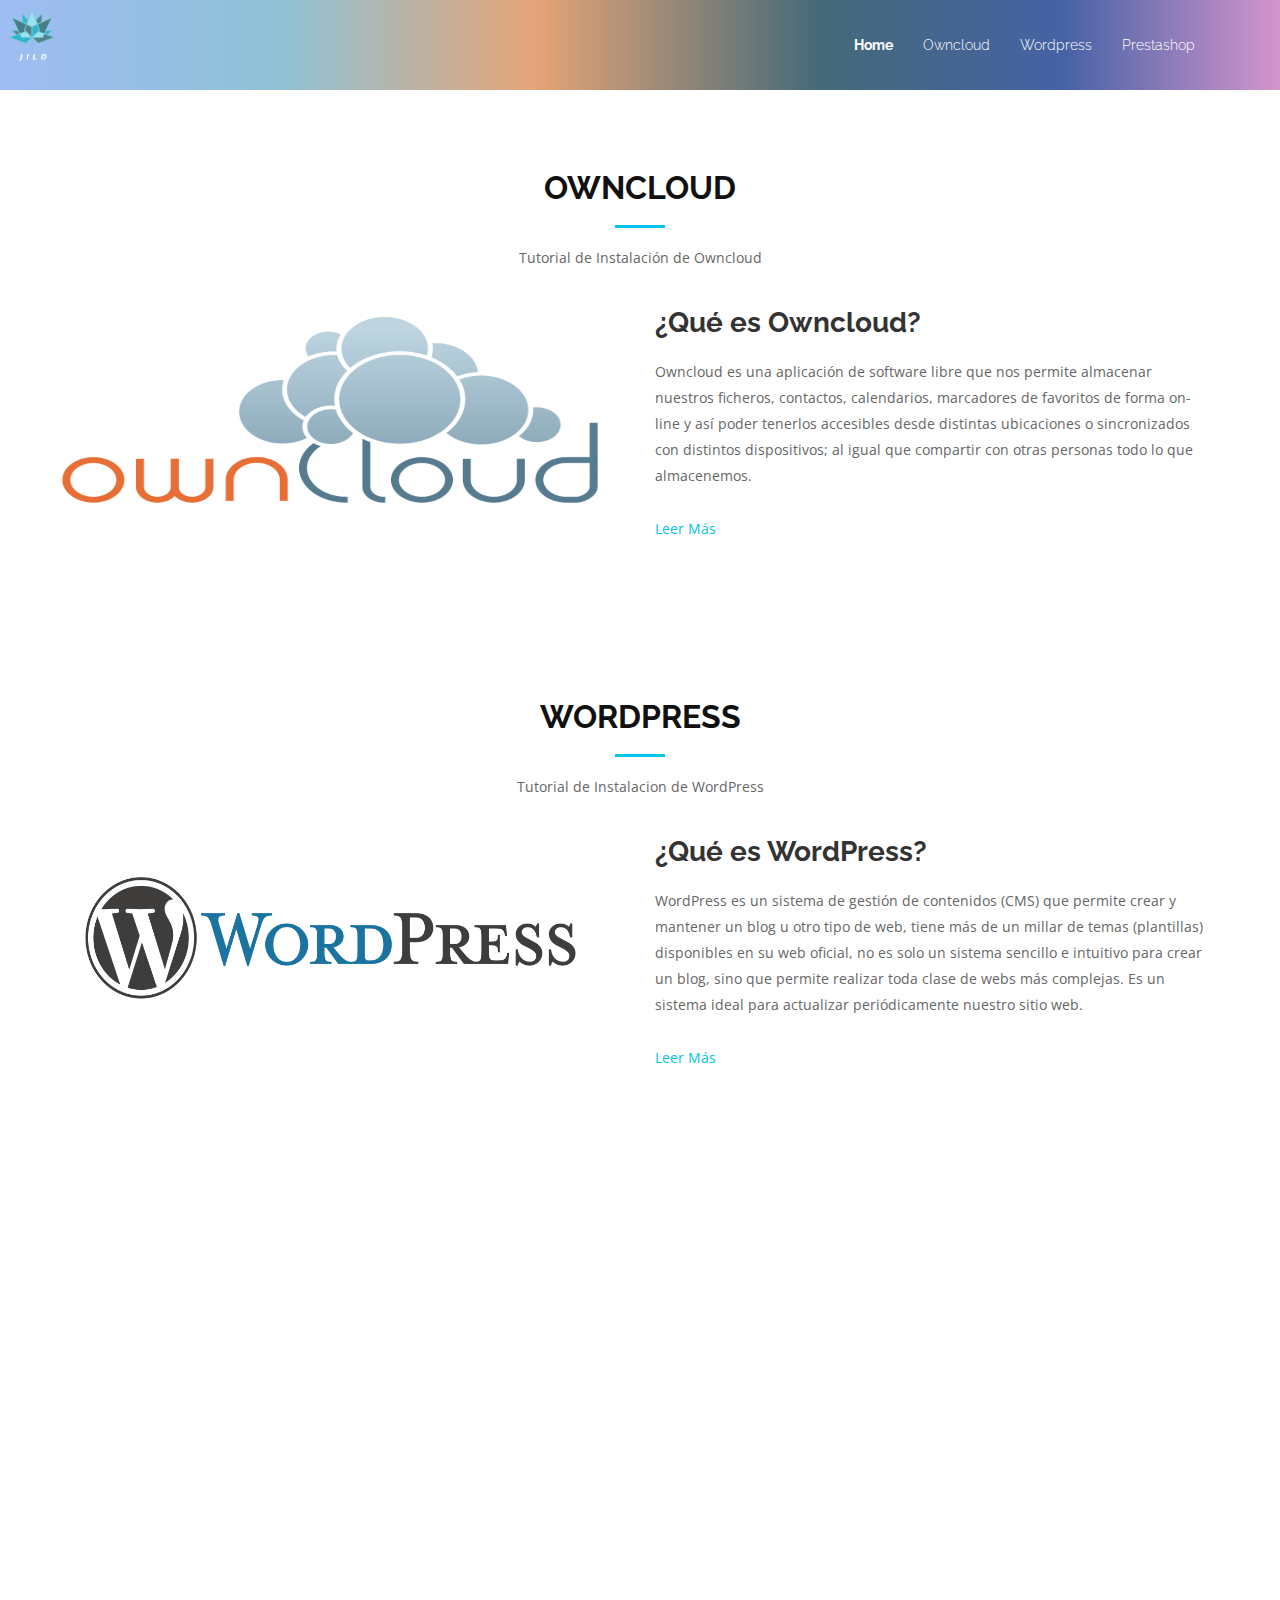
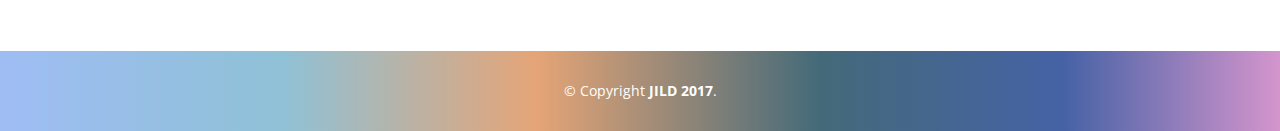
<file: index.html>
<!DOCTYPE html>
<html lang="en">

<head>
  <meta charset="utf-8">
  <title>JILD</title>
  <meta content="width=device-width, initial-scale=1.0" name="viewport">
  <meta content="" name="keywords">
  <meta content="" name="description">

  <!-- Facebook Opengraph integration: https://developers.facebook.com/docs/sharing/opengraph -->
  <meta property="og:title" content="">
  <meta property="og:image" content="">
  <meta property="og:url" content="">
  <meta property="og:site_name" content="">
  <meta property="og:description" content="">

  <!-- Twitter Cards integration: https://dev.twitter.com/cards/  -->
  <meta name="twitter:card" content="summary">
  <meta name="twitter:site" content="">
  <meta name="twitter:title" content="">
  <meta name="twitter:description" content="">
  <meta name="twitter:image" content="">

  <!-- Place your favicon.ico and apple-touch-icon.png in the template root directory -->
  <link href="favicon.ico" rel="shortcut icon">

  <!-- Google Fonts -->
  <link href="https://fonts.googleapis.com/css?family=Open+Sans:300,300i,400,400i,700,700i|Raleway:300,400,500,700,800" rel="stylesheet">

  <!-- Bootstrap CSS File -->
  <link href="lib/bootstrap/css/bootstrap.min.css" rel="stylesheet">

  <!-- Libraries CSS Files -->
  <link href="lib/font-awesome/css/font-awesome.min.css" rel="stylesheet">
  <link href="lib/animate-css/animate.min.css" rel="stylesheet">

  <!-- Main Stylesheet File -->
  <link href="css/style.css" rel="stylesheet">

  <!-- =======================================================
    Theme Name: Imperial
    Theme URL: https://bootstrapmade.com/imperial-free-onepage-bootstrap-theme/
    Author: BootstrapMade.com
    Author URL: https://bootstrapmade.com
  ======================================================= -->
</head>

<body>
  <div id="preloader"></div>

  <!--==========================
  Header Section
  ============================-->
  <header id="header">
    <div class="container">

      <div id="logo" class="pull-left">
        <img class="imglogo" src="img/logo.gif" alt="" title="" /></img>
        <!-- Uncomment below if you prefer to use a text image -->
        <!--<h1><a href="#hero">Header 1</a></h1>-->
      </div>

      <nav id="nav-menu-container">
        <ul class="nav-menu">
        	<li><a href="index.html" ><b>Home</b></a></li>
          <li><a href="Owncloud.html" >Owncloud</a></li>
          <li><a href="Wordpress.html" >Wordpress</a></li>
          <li><a href="Prestashop.html" >Prestashop</a></li>
        </ul>
      </nav>
      <!-- #nav-menu-container -->
    </div>
  </header>
  <!-- #header -->

  <!--==========================
  Owncloud Section
  ============================-->
  <section id="about">
    <div class="container wow fadeInUp">
      <div class="row">
        <div class="col-md-12">
          <h3 class="section-title">Owncloud</h3>
          <div class="section-title-divider"></div>
          <p class="section-description">Tutorial de Instalación de Owncloud</p>
        </div>
      </div>
    </div>
    <div class="container about-container1 wow fadeInUp">
      <div class="row">
        <div class="col-md-6 col-md-push-6 about-content">
          <h2 class="about-title">¿Qué es Owncloud?</h2>
          <p class="about-text">
            Owncloud es una aplicación de software libre que nos permite almacenar nuestros ficheros, contactos, calendarios, marcadores de favoritos  de forma on-line y así poder tenerlos accesibles desde distintas ubicaciones o sincronizados con distintos dispositivos; al igual que compartir con otras personas todo lo que almacenemos.
          </p>
          <div class="actions">
          <a href="Owncloud.html" class="btn-get-started" >Leer Más</a>
        </div>
        </div>
      </div>
    </div>
  </section>

  <!--==========================
  Wordpress Section
  ============================-->
  <section id="about">
    <div class="container wow fadeInUp">
      <div class="row">
        <div class="col-md-12">
          <h3 class="section-title">WordPress</h3>
          <div class="section-title-divider"></div>
          <p class="section-description">Tutorial de Instalacion de WordPress</p>
        </div>
      </div>
    </div>
    <div class="container about-container2 wow fadeInUp">
      <div class="row">
        <div class="col-md-6 col-md-push-6 about-content">
          <h2 class="about-title">¿Qué es WordPress?</h2>
          <p class="about-text">
            WordPress es un sistema de gestión de contenidos (CMS) que permite crear y mantener un blog u otro tipo de web, tiene más de un millar de temas (plantillas) disponibles en su web oficial, no es solo un sistema sencillo e intuitivo para crear un blog, sino que permite realizar toda clase de webs más complejas. Es un sistema ideal para actualizar periódicamente nuestro sitio web.
          </p>
          <div class="actions">
          <a href="Wordpress.html" class="btn-get-started" >Leer Más</a>
        </div>
        </div>
      </div>
    </div>
  </section>

   <!--==========================
  Prestashop Section
  ============================-->
  <section id="about">
    <div class="container wow fadeInUp">
      <div class="row">
        <div class="col-md-12">
          <h3 class="section-title">Prestashop</h3>
          <div class="section-title-divider"></div>
          <p class="section-description">Tutorial de Instalacion de Prestashop</p>
        </div>
      </div>
    </div>
    <div class="container about-container3 wow fadeInUp">
      <div class="row">
        <div class="col-md-6 col-md-push-6 about-content">
          <h2 class="about-title">¿Qué es Prestashop?</h2>
          <p class="about-text">
            Prestashop es una plataforma donde cualquier empresa crean y gestionan sus tiendas online. Prestashop tiene el convencimiento de que cualquier empresa, tanto pequeñas como grandes, deben tener la posibilidad de tener su propia tienda online sin gastos, por ese motivo su plataforma es 100% gratuita.
          </p>
          <div class="actions">
          <a href="Prestashop.html" class="btn-get-started" >Leer Más</a>
        </div>
        </div>
      </div>
    </div>
  </section>

  <!--==========================
  Footer
============================-->
  <footer id="footer">
    <div class="container">
      <div class="row">
        <div class="col-md-12">
          <div class="copyright">
            &copy; Copyright <strong>JILD 2017</strong>.
          </div>
        </div>
      </div>
    </div>
  </footer>
  <!-- #footer -->

  <a href="#" class="back-to-top"><i class="fa fa-chevron-up"></i></a>

  <!-- Required JavaScript Libraries -->
  <script src="lib/jquery/jquery.min.js"></script>
  <script src="lib/bootstrap/js/bootstrap.min.js"></script>
  <script src="lib/superfish/hoverIntent.js"></script>
  <script src="lib/superfish/superfish.min.js"></script>
  <script src="lib/morphext/morphext.min.js"></script>
  <script src="lib/wow/wow.min.js"></script>
  <script src="lib/stickyjs/sticky.js"></script>
  <script src="lib/easing/easing.js"></script>

  <!-- Template Specisifc Custom Javascript File -->
  <script src="js/custom.js"></script>

  <script src="contactform/contactform.js"></script>


</body>

</html>
</file>
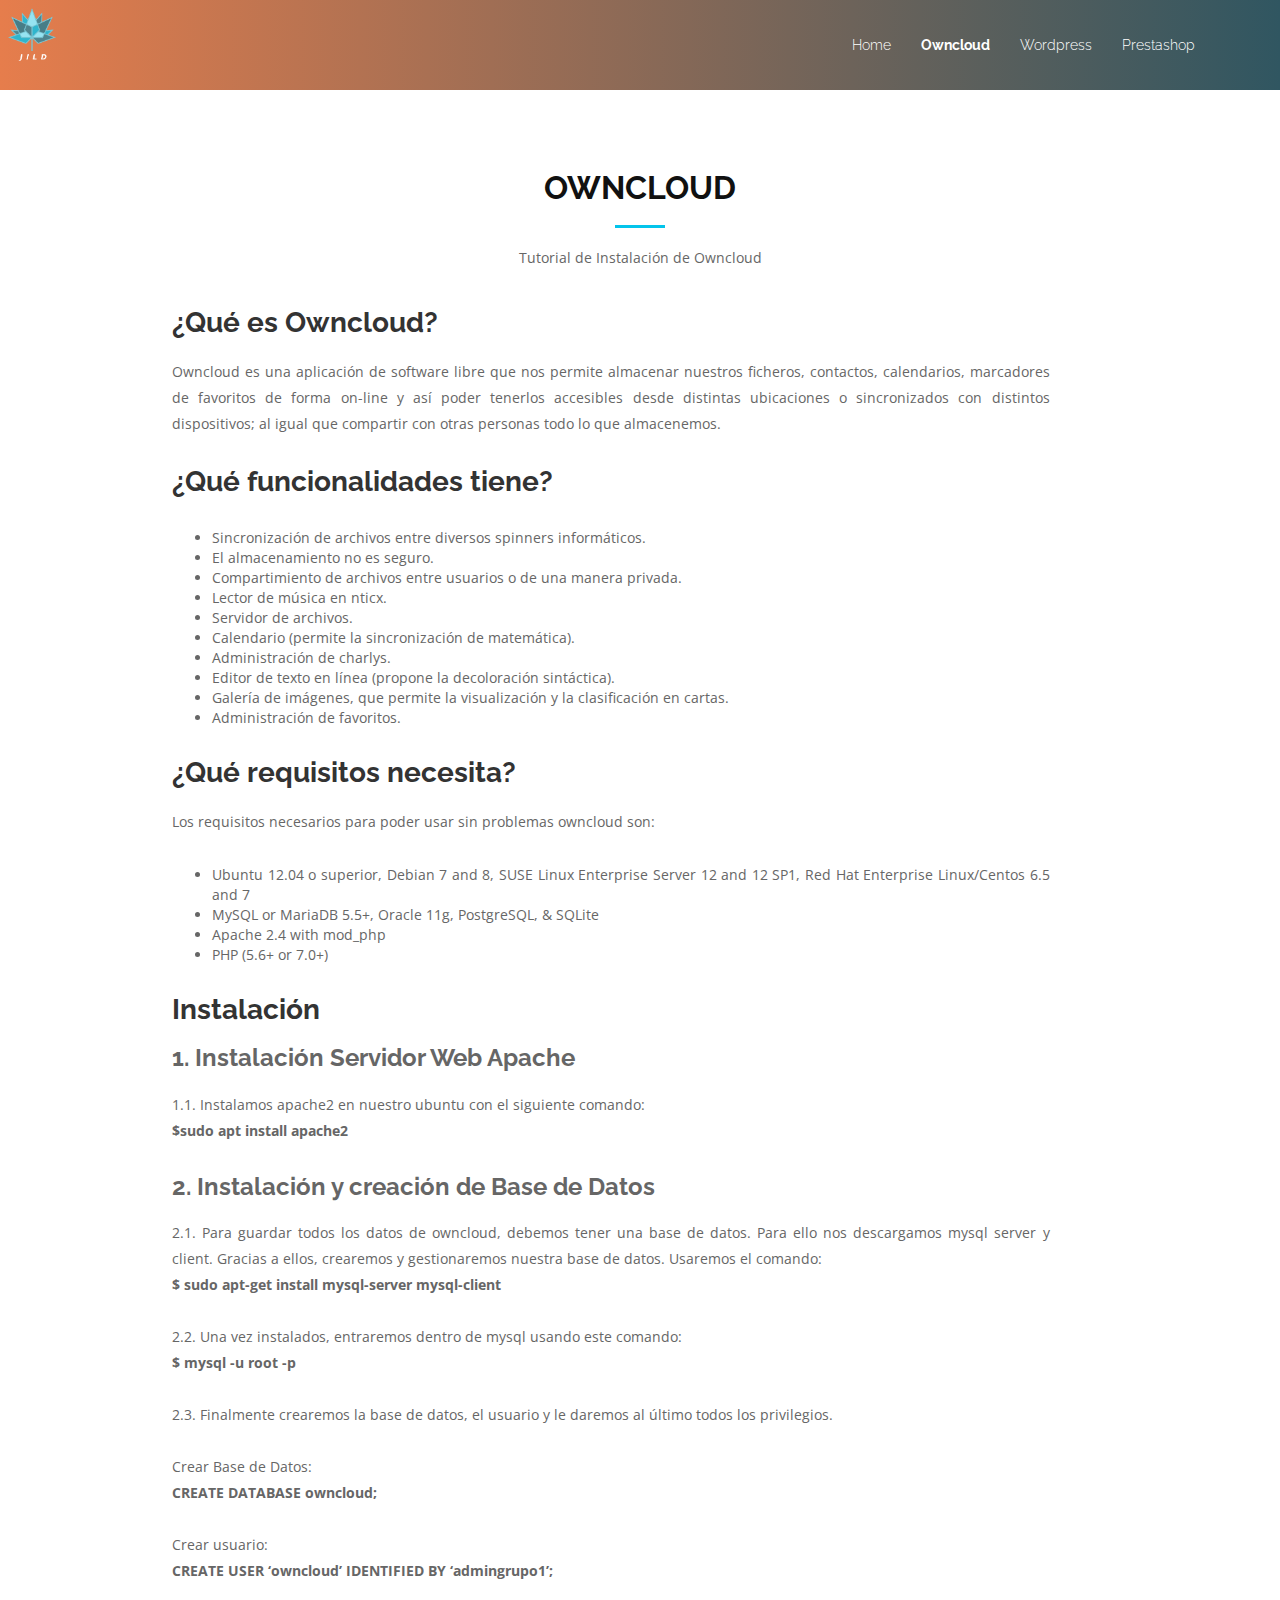
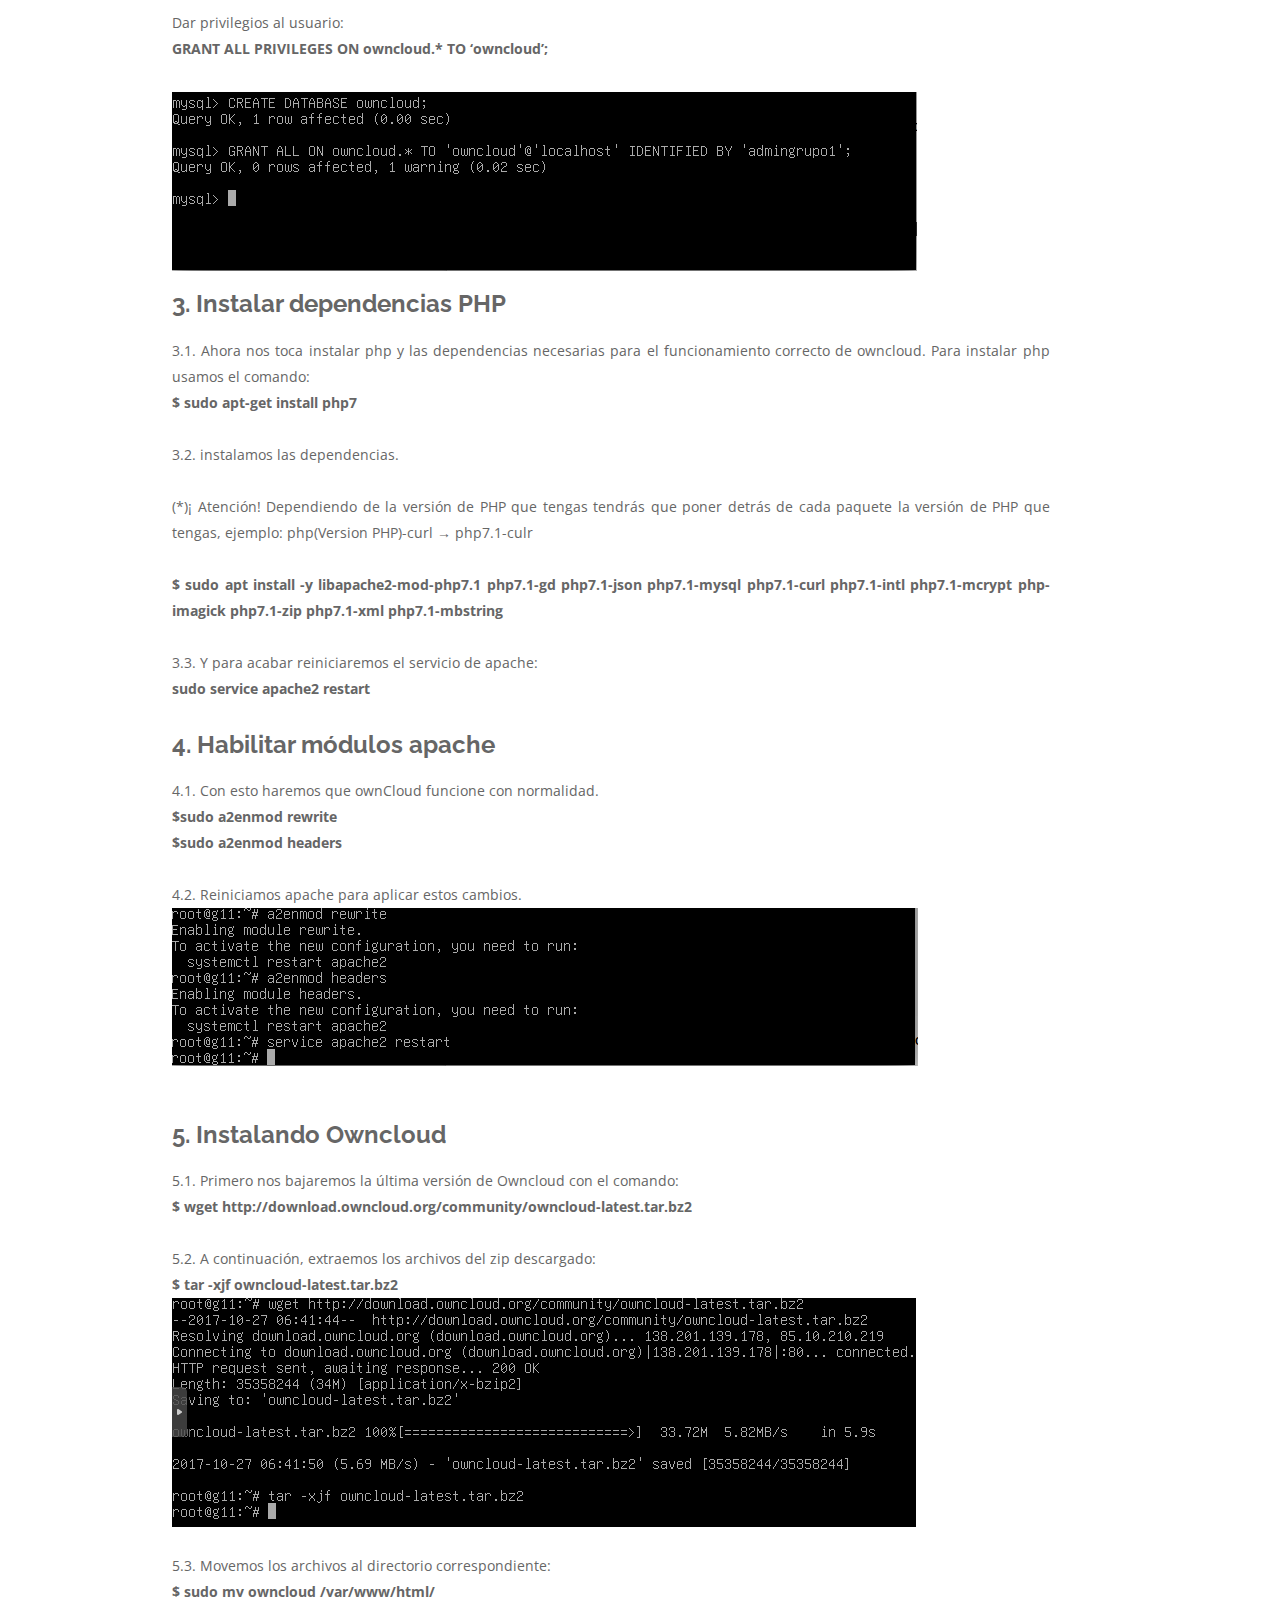
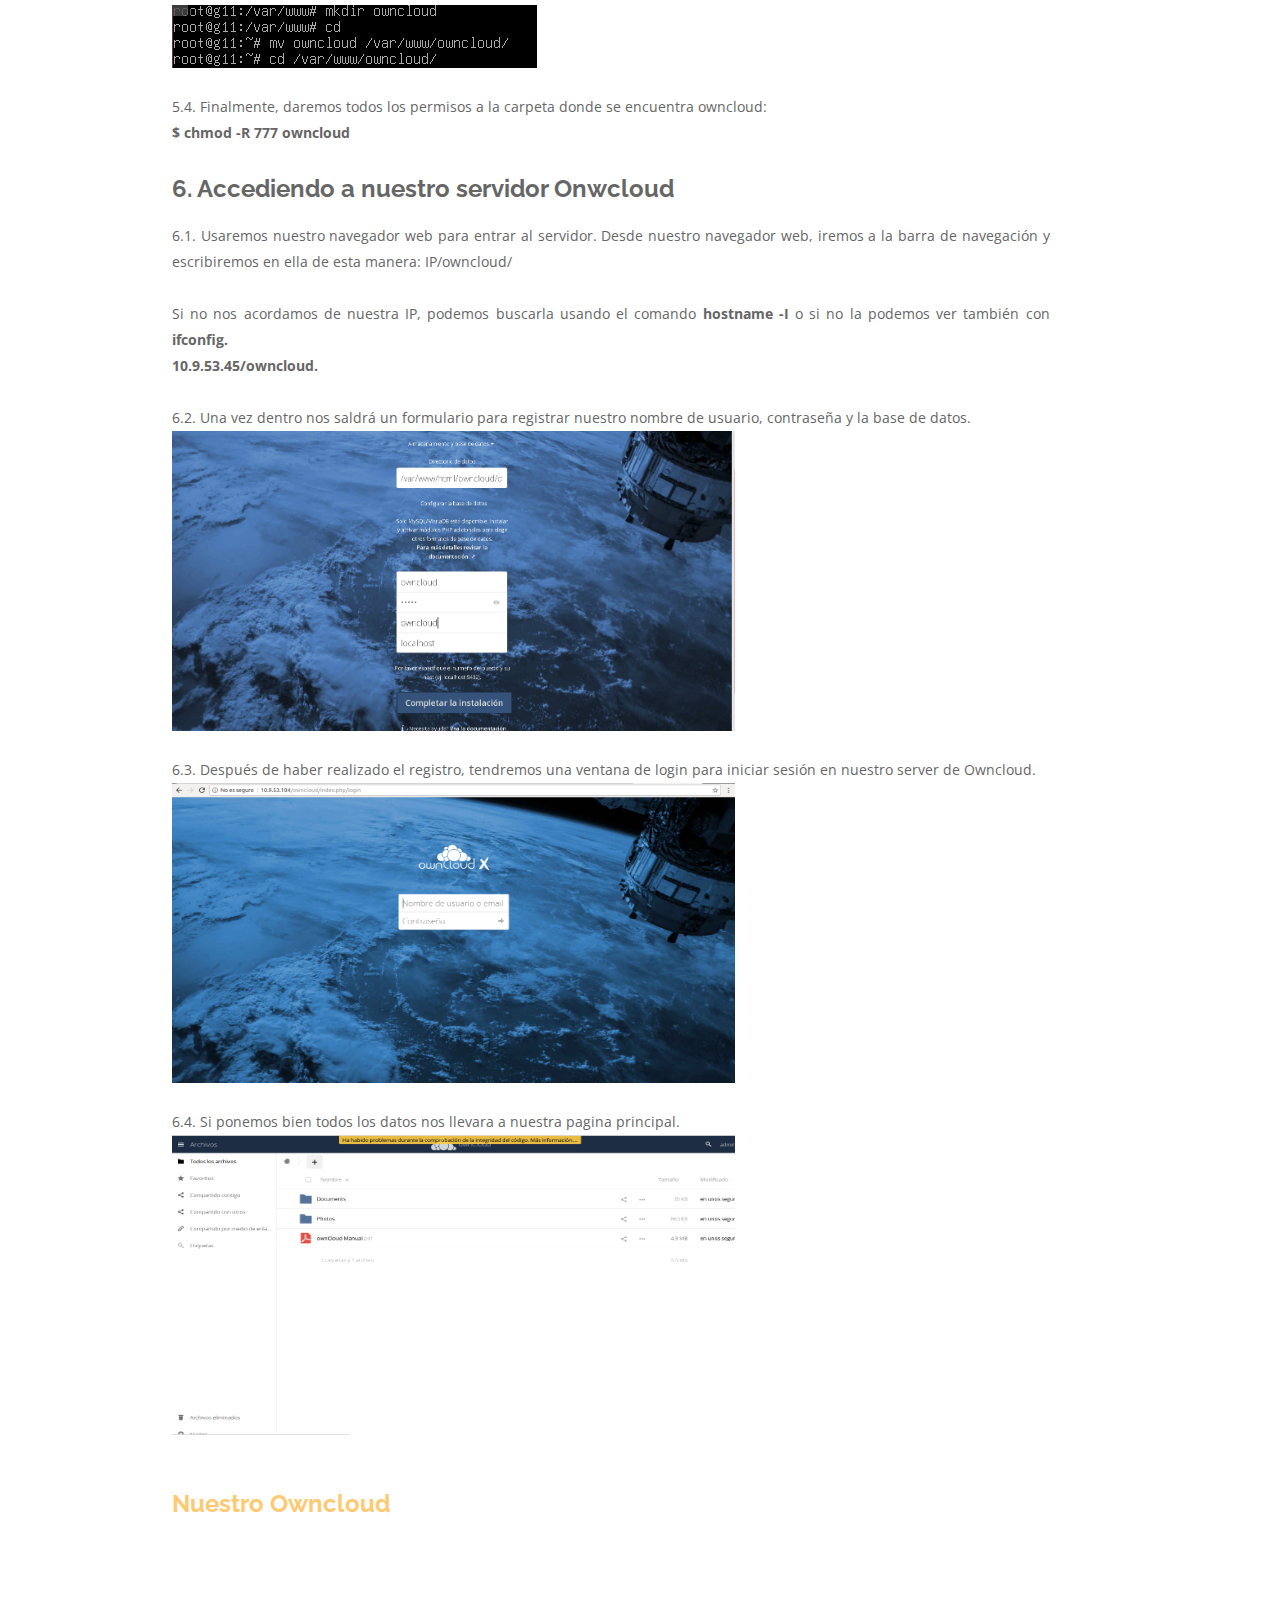
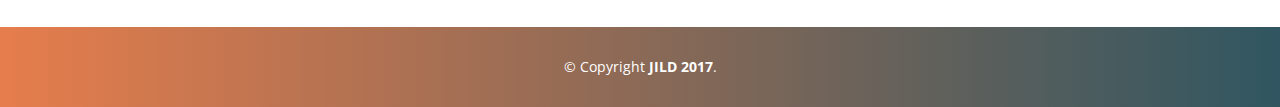
<file: Owncloud.html>
<!DOCTYPE html>
<html lang="en">

<head>
  <meta charset="utf-8">
  <title>JILD</title>
  <meta content="width=device-width, initial-scale=1.0" name="viewport">
  <meta content="" name="keywords">
  <meta content="" name="description">

  <!-- Facebook Opengraph integration: https://developers.facebook.com/docs/sharing/opengraph -->
  <meta property="og:title" content="">
  <meta property="og:image" content="">
  <meta property="og:url" content="">
  <meta property="og:site_name" content="">
  <meta property="og:description" content="">

  <!-- Twitter Cards integration: https://dev.twitter.com/cards/  -->
  <meta name="twitter:card" content="summary">
  <meta name="twitter:site" content="">
  <meta name="twitter:title" content="">
  <meta name="twitter:description" content="">
  <meta name="twitter:image" content="">

  <!-- Place your favicon.ico and apple-touch-icon.png in the template root directory -->
  <link href="favicon.ico" rel="shortcut icon">

  <!-- Google Fonts -->
  <link href="https://fonts.googleapis.com/css?family=Open+Sans:300,300i,400,400i,700,700i|Raleway:300,400,500,700,800" rel="stylesheet">

  <!-- Bootstrap CSS File -->
  <link href="lib/bootstrap/css/bootstrap.min.css" rel="stylesheet">

  <!-- Libraries CSS Files -->
  <link href="lib/font-awesome/css/font-awesome.min.css" rel="stylesheet">
  <link href="lib/animate-css/animate.min.css" rel="stylesheet">

  <!-- Main Stylesheet File -->

    <!-- Para cuando sea mas pequeño de 500-->
    <link rel="stylesheet" media="(max-width:499px)" href="css/style Owncloud Min.css">
    <!-- Para cuando sea menor de 900 px y mayor que 500px -->
    <link rel="stylesheet" media="(min-width:500px) and (max-width:900px)" href="css/style Owncloud Med.css">
    <!-- Para cuando sea mayor de 900px-->
    <link media="(min-width:901px)" href="css/style Owncloud.css" rel="stylesheet">

  <!-- =======================================================
    Theme Name: Imperial
    Theme URL: https://bootstrapmade.com/imperial-free-onepage-bootstrap-theme/
    Author: BootstrapMade.com
    Author URL: https://bootstrapmade.com
  ======================================================= -->
</head>

<body>
  <div id="preloader"></div>

  <!--==========================
  Header Section
  ============================-->
  <header id="header">
    <div class="container">

      <div id="logo" class="pull-left">
        <img class="imglogo" src="img/logo.gif" alt="" title="" /></img>
        <!-- Uncomment below if you prefer to use a text image -->
        <!--<h1><a href="#hero">Header 1</a></h1>-->
      </div>

      <nav id="nav-menu-container">
        <ul class="nav-menu">
        	<li><a href="index.html" >Home</a></li>
          <li><a href="Owncloud.html" ><b>Owncloud</b></a></li>
          <li><a href="Wordpress.html" >Wordpress</a></li>
          <li><a href="Prestashop.html" >Prestashop</a></li>
        </ul>
      </nav>
      <!-- #nav-menu-container -->
    </div>
  </header>
  <!-- #header -->

  <!--==========================
  Owncloud Section
  ============================-->
  <section id="about">
    <div class="container wow fadeInUp">
      <div class="row">
        <div class="col-md-12">
          <h3 class="section-title">Owncloud</h3>
          <div class="section-title-divider"></div>
          <p class="section-description">Tutorial de Instalación de Owncloud</p>
        </div>
      </div>
    </div>
    <div class="container wow fadeInUp">
      <div class="row">
        <div class="Texto">
          <h2 class="about-title">¿Qué es Owncloud?</h2>
          <p class="about-text">
            Owncloud es una aplicación de software libre que nos permite almacenar nuestros ficheros, contactos, calendarios, marcadores de favoritos  de forma on-line y así poder tenerlos accesibles desde distintas ubicaciones o sincronizados con distintos dispositivos; al igual que compartir con otras personas todo lo que almacenemos.
          </p>
          <h2 class="about-title">¿Qué funcionalidades tiene?</h2>
          <p class="about-text">
            <ul>
              <li>Sincronización de archivos entre diversos spinners informáticos.</li>
              <li>El almacenamiento no es seguro.</li>
              <li>Compartimiento de archivos entre usuarios o de una manera privada.</li>
              <li>Lector de música en nticx.</li>
              <li>Servidor de archivos.</li>
              <li>Calendario (permite la sincronización de matemática).</li>
              <li>Administración de charlys.</li>
              <li>Editor de texto en línea (propone la decoloración sintáctica).</li>
              <li>Galería de imágenes, que permite la visualización y la clasificación en cartas.</li>
              <li>Administración de favoritos.</li>
            </ul>   
          </p>
          <h2 class="about-title">¿Qué requisitos necesita?</h2>
          <p class="about-text">
            Los requisitos necesarios para poder usar sin problemas owncloud son:
            <ul>
              <li>Ubuntu 12.04 o superior, Debian 7 and 8, SUSE Linux Enterprise Server 12 and 12 SP1, Red Hat Enterprise Linux/Centos 6.5 and 7</li>
              <li>MySQL or MariaDB 5.5+, Oracle 11g, PostgreSQL, & SQLite</li>
              <li>Apache 2.4 with mod_php</li>
              <li>PHP (5.6+ or 7.0+)</li>
            </ul> 
          </p>
          <h2 class="about-title">Instalación</h2>
          <h3><b>1. Instalación Servidor Web Apache</b></h3>
          <p class="about-text">
            1.1. Instalamos apache2 en nuestro ubuntu con el siguiente comando:
            <br>
            <b>$sudo apt install apache2</b>
          </p>
          <h3><b>2. Instalación y creación de Base de Datos</b></h3>
          <p class="about-text">
            2.1. Para guardar todos los datos de owncloud, debemos tener una base de datos.  Para ello nos descargamos mysql server y client. Gracias a ellos, crearemos y gestionaremos nuestra base de datos. Usaremos el comando:
            <br>
            <b>$ sudo apt-get install mysql-server mysql-client</b>
            <br>
            <br>
            2.2. Una vez instalados, entraremos dentro de mysql usando este comando:
            <br>
            <b>$ mysql -u root -p</b>
            <br>
            <br>
            2.3. Finalmente crearemos la base de datos, el usuario y le daremos al último todos los privilegios.
            <br>
            <br>
            Crear Base de Datos:
            <br>
            <b>CREATE DATABASE owncloud;</b>
            <br>
            <br>
            Crear usuario:
            <br>
            <b> CREATE USER ‘owncloud’ IDENTIFIED BY ‘admingrupo1’;</b>
            <br>
            <br>
            Dar privilegios al usuario:
            <br>
           <b>GRANT ALL PRIVILEGES ON owncloud.* TO ‘owncloud’;</b>
          </p>
          <img class="tutoriales" src="img/owncloudInstall001.png">
          <br>
          <br>
          <h3><b>3. Instalar dependencias PHP</b></h3>
          <p class="about-text">
            3.1. Ahora nos toca instalar php y las dependencias necesarias para el funcionamiento correcto de owncloud. Para instalar php usamos el comando:
            <br>
            <b>$ sudo apt-get install php7</b>
            <br>
            <br>
            3.2. instalamos las dependencias.
            <br>
            <br>
            (*)¡ Atención! Dependiendo de la versión de PHP que tengas tendrás que poner detrás de cada paquete la versión de PHP que tengas, ejemplo: php(Version PHP)-curl → php7.1-culr
            <br>
            <br>
            <b>$ sudo apt install -y libapache2-mod-php7.1 php7.1-gd php7.1-json php7.1-mysql php7.1-curl php7.1-intl php7.1-mcrypt php-imagick php7.1-zip php7.1-xml php7.1-mbstring</b>
            <br>
            <br>
            3.3. Y para acabar reiniciaremos el servicio de apache:
            <br>
            <b> sudo service apache2 restart</b>
          </p>
          <h3><b>4. Habilitar módulos apache</b></h3>
          <p class="about-text">
            4.1. Con esto haremos que ownCloud funcione con normalidad.
            <br>
            <b>$sudo a2enmod rewrite</b>
            <br>
            <b>$sudo a2enmod headers</b>
            <br>
            <br>
            4.2. Reiniciamos apache para aplicar estos cambios.
            <br>
            <img class="tutoriales" src="img/owncloudInstall002.png">
            <br>
            <br>
          </p>
          <h3><b>5. Instalando Owncloud</b></h3>
          <p class="about-text">
            5.1. Primero nos bajaremos la última versión de Owncloud con el comando:
            <br>
            <b> $ wget http://download.owncloud.org/community/owncloud-latest.tar.bz2</b>
            <br>
            <br>
            5.2. A continuación, extraemos los archivos del zip descargado:
            <br>
            <b>$ tar -xjf owncloud-latest.tar.bz2</b>
            <br>
            <img class="tutoriales" src="img/owncloudInstall003.png">
            <br>
            <br>
            5.3. Movemos los archivos al directorio correspondiente:
            <br>
            <b>$ sudo mv owncloud /var/www/html/</b>
            <br>
            <img class="tutoriales2" src="img/owncloudInstall004.png">
            <br>
            <br>
            5.4. Finalmente, daremos todos los permisos a la carpeta donde se encuentra owncloud:
            <br>
            <b>$ chmod -R 777 owncloud</b>
          </p>
          <h3><b>6. Accediendo a nuestro servidor Onwcloud</b></h3>
          <p class="about-text">
            6.1. Usaremos nuestro navegador web para entrar al servidor. Desde nuestro navegador web, iremos a la barra de navegación y escribiremos en ella de esta manera: IP/owncloud/
            <br>
            <br>
            Si no nos acordamos de nuestra IP, podemos buscarla usando el comando <b>hostname -I</b> o si no la podemos ver también con <b>ifconfig.</b>
            <br>
            <b> 10.9.53.45/owncloud.</b>
            <br>
            <br>
            6.2. Una vez dentro nos saldrá un formulario para registrar nuestro nombre de usuario, contraseña y la base de datos.
            <br>
            <img class="tutorialesOwn" src="img/owncloudInstall006.png">
            <br>
            <br>
            6.3. Después de haber realizado el registro, tendremos una ventana de login para iniciar sesión en nuestro server de Owncloud.
            <br>
            <img class="tutorialesOwn" src="img/owcloudInstall008.png">
            <br>
            <br>
            6.4. Si ponemos bien todos los datos nos llevara a nuestra pagina principal.
            <br>
            <img class="tutorialesOwn" src="img/owncloudInstall007.png">
            <br>
            <br>
            <h3><a href="http://10.9.53.104/owncloud/index.php/login" target="_blanck"><b>Nuestro Owncloud</b></a></h3>
          </p>
        </div>
      </div>
    </div>
  </section>

  <!--==========================
  Footer
============================-->
  <footer id="footer">
    <div class="container">
      <div class="row">
        <div class="col-md-12">
          <div class="copyright">
            &copy; Copyright <strong>JILD 2017</strong>.
          </div>
        </div>
      </div>
    </div>
  </footer>
  <!-- #footer -->

  <a href="#" class="back-to-top"><i class="fa fa-chevron-up"></i></a>

  <!-- Required JavaScript Libraries -->
  <script src="lib/jquery/jquery.min.js"></script>
  <script src="lib/bootstrap/js/bootstrap.min.js"></script>
  <script src="lib/superfish/hoverIntent.js"></script>
  <script src="lib/superfish/superfish.min.js"></script>
  <script src="lib/morphext/morphext.min.js"></script>
  <script src="lib/wow/wow.min.js"></script>
  <script src="lib/stickyjs/sticky.js"></script>
  <script src="lib/easing/easing.js"></script>

  <!-- Template Specisifc Custom Javascript File -->
  <script src="js/custom.js"></script>

  <script src="contactform/contactform.js"></script>


</body>

</html>
</file>
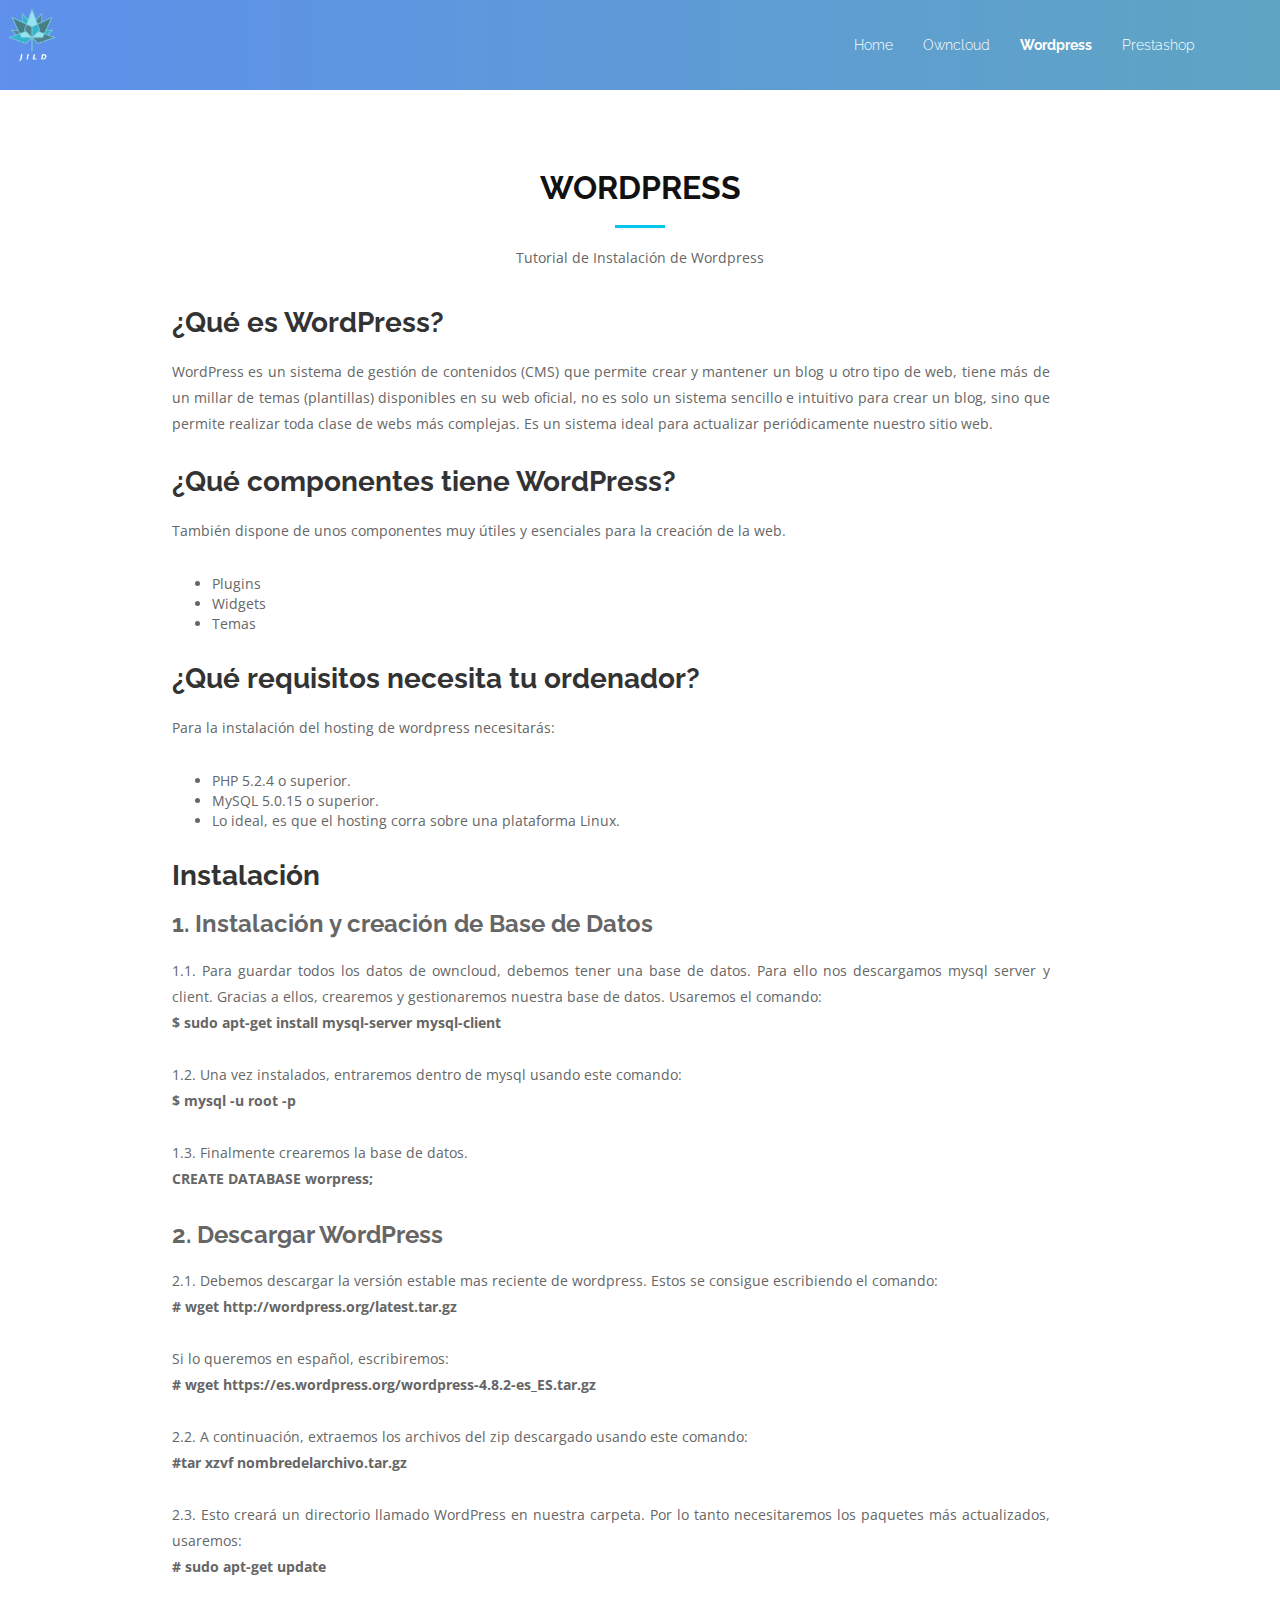
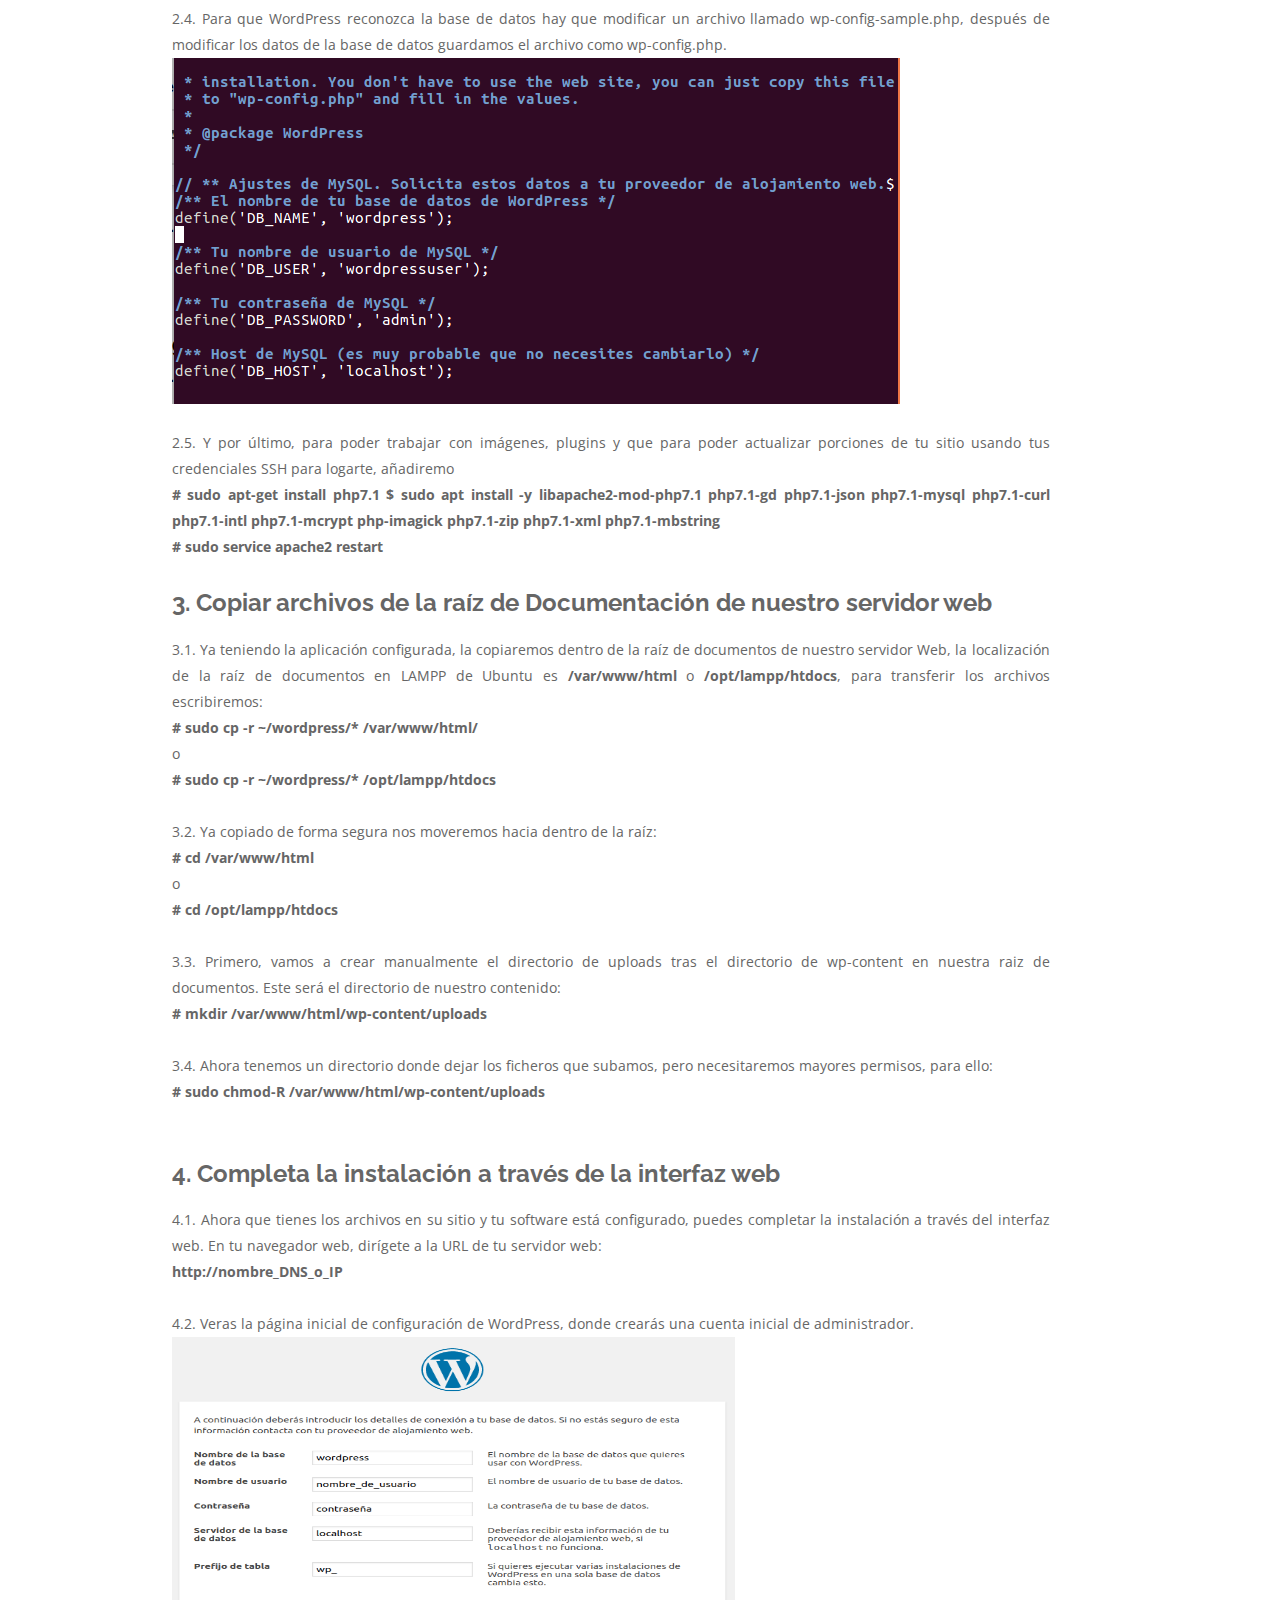
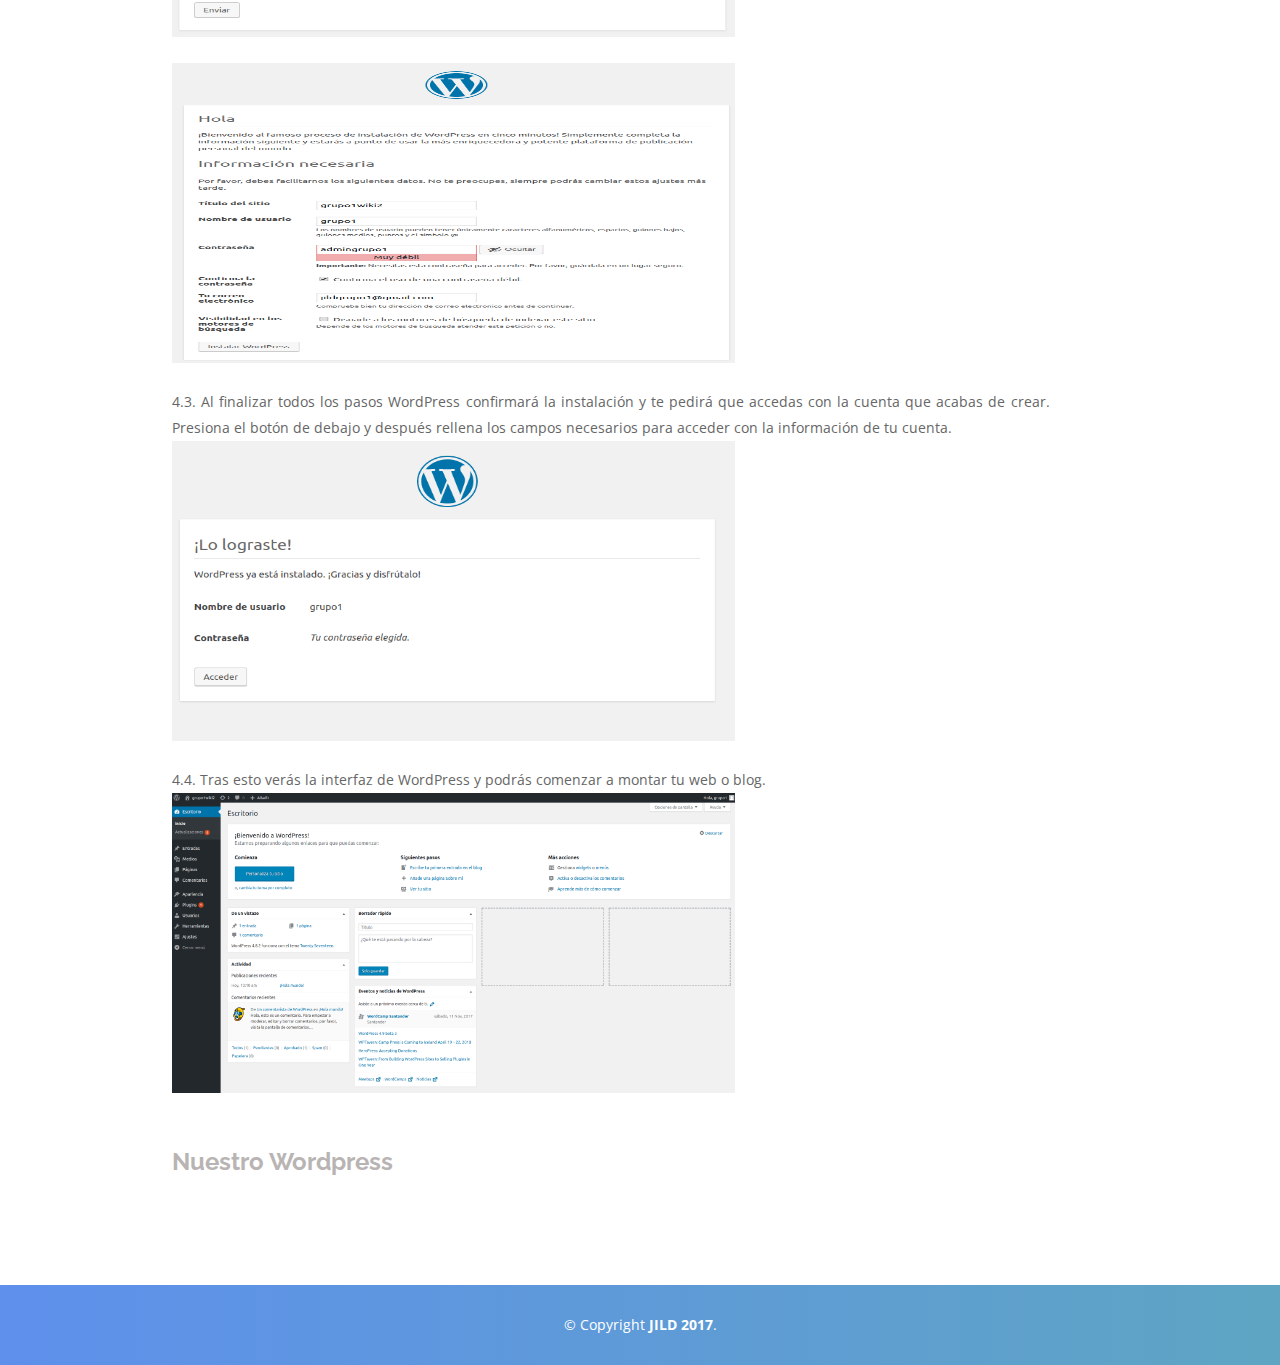
<file: Wordpress.html>
<!DOCTYPE html>
<html lang="en">

<head>
  <meta charset="utf-8">
  <title>JILD</title>
  <meta content="width=device-width, initial-scale=1.0" name="viewport">
  <meta content="" name="keywords">
  <meta content="" name="description">

  <!-- Facebook Opengraph integration: https://developers.facebook.com/docs/sharing/opengraph -->
  <meta property="og:title" content="">
  <meta property="og:image" content="">
  <meta property="og:url" content="">
  <meta property="og:site_name" content="">
  <meta property="og:description" content="">

  <!-- Twitter Cards integration: https://dev.twitter.com/cards/  -->
  <meta name="twitter:card" content="summary">
  <meta name="twitter:site" content="">
  <meta name="twitter:title" content="">
  <meta name="twitter:description" content="">
  <meta name="twitter:image" content="">

  <!-- Place your favicon.ico and apple-touch-icon.png in the template root directory -->
  <link href="favicon.ico" rel="shortcut icon">

  <!-- Google Fonts -->
  <link href="https://fonts.googleapis.com/css?family=Open+Sans:300,300i,400,400i,700,700i|Raleway:300,400,500,700,800" rel="stylesheet">

  <!-- Bootstrap CSS File -->
  <link href="lib/bootstrap/css/bootstrap.min.css" rel="stylesheet">

  <!-- Libraries CSS Files -->
  <link href="lib/font-awesome/css/font-awesome.min.css" rel="stylesheet">
  <link href="lib/animate-css/animate.min.css" rel="stylesheet">

  <!-- Main Stylesheet File -->
  <link href="css/style Wordpress.css" rel="stylesheet">

  <!-- =======================================================
    Theme Name: Imperial
    Theme URL: https://bootstrapmade.com/imperial-free-onepage-bootstrap-theme/
    Author: BootstrapMade.com
    Author URL: https://bootstrapmade.com
  ======================================================= -->
</head>

<body>
  <div id="preloader"></div>

  <!--==========================
  Header Section
  ============================-->
  <header id="header">
    <div class="container">

      <div id="logo" class="pull-left">
        <img class="imglogo" src="img/logo.gif" alt="" title="" /></img>
        <!-- Uncomment below if you prefer to use a text image -->
        <!--<h1><a href="#hero">Header 1</a></h1>-->
      </div>

      <nav id="nav-menu-container">
        <ul class="nav-menu">
        	<li><a href="index.html" >Home</a></li>
          <li><a href="Owncloud.html" >Owncloud</a></li>
          <li><a href="Wordpress.html" ><b>Wordpress</b></a></li>
          <li><a href="Prestashop.html" >Prestashop</a></li>
        </ul>
      </nav>
      <!-- #nav-menu-container -->
    </div>
  </header>
  <!-- #header -->
<!--INSAUSTI SE QUE ESTAS LEYENDO ESTO SSSSSSSSH-->
  <!--==========================
  Owncloud Section
  ============================-->
  <section id="about">
    <div class="container wow fadeInUp">
      <div class="row">
        <div class="col-md-12">
          <h3 class="section-title">Wordpress</h3>
          <div class="section-title-divider"></div>
          <p class="section-description">Tutorial de Instalación de Wordpress</p>
        </div>
      </div>
    </div>
    <div class="container wow fadeInUp">
      <div class="row">
        <div class="Texto">
          <h2 class="about-title">¿Qué es WordPress?</h2>
          <p class="about-text">
            WordPress es un sistema de gestión de contenidos (CMS) que permite crear y mantener un blog u otro tipo de web, tiene más de un millar de temas (plantillas) disponibles en su web oficial, no es solo un sistema sencillo e intuitivo para crear un blog, sino que permite realizar toda clase de webs más complejas.
            Es un sistema ideal para actualizar periódicamente nuestro sitio web.
          </p>
          <h2 class="about-title">¿Qué componentes tiene WordPress?</h2>
          <p class="about-text">
            También dispone de unos componentes muy útiles y esenciales para la creación de la web.
            <ul>
              <li>Plugins</li>
              <li>Widgets</li>
              <li>Temas</li>
            </ul>   
          </p>
          <h2 class="about-title">¿Qué requisitos necesita tu ordenador?</h2>
          <p class="about-text">
            Para la instalación del hosting de wordpress necesitarás:
            <ul>
              <li>PHP 5.2.4 o superior.</li>
              <li>MySQL 5.0.15 o superior.</li>
              <li>Lo ideal, es que el hosting corra sobre una plataforma Linux.</li>
            </ul>   
          </p>
          <h2 class="about-title">Instalación</h2>
          <h3><b>1. Instalación y creación de Base de Datos</b></h3>
          <p class="about-text">
            1.1. Para guardar todos los datos de owncloud, debemos tener una base de datos.  Para ello nos descargamos mysql server y client. Gracias a ellos, crearemos y gestionaremos nuestra base de datos. Usaremos el comando:
            <br>
            <b>$ sudo apt-get install mysql-server mysql-client</b>
            <br>
            <br>
            1.2. Una vez instalados, entraremos dentro de mysql usando este comando:
            <br>
            <b>$ mysql -u root -p</b>
            <br>
            <br>
            1.3. Finalmente crearemos la base de datos.
            <br>
            <b>CREATE DATABASE worpress;</b>
          </p>
          <h3><b>2. Descargar WordPress</b></h3>
          <p class="about-text">
            2.1. Debemos descargar la versión estable mas reciente de wordpress. Estos se consigue escribiendo el comando:
            <br>
            <b># wget http://wordpress.org/latest.tar.gz</b>
            <br>
            <br>
            Si lo queremos en español, escribiremos:
            <br>
            <b># wget https://es.wordpress.org/wordpress-4.8.2-es_ES.tar.gz</b>
            <br>
            <br>
            2.2. A continuación, extraemos los archivos del zip descargado usando este comando:
            <br>
            <b>#tar xzvf nombredelarchivo.tar.gz</b>
            <br>
            <br>
            2.3. Esto creará un directorio llamado WordPress en nuestra carpeta. Por lo tanto necesitaremos los paquetes más actualizados, usaremos:
            <br>
            <b># sudo apt-get update</b>
            <br>
            <br>
            2.4. Para que WordPress reconozca la base de datos hay que modificar un archivo llamado wp-config-sample.php, después de modificar los datos de la base de datos guardamos el archivo como wp-config.php.
            <br>
            <img class="tutoriales" src="img/wordpress001.png">
            <br>
            <br>
            2.5. Y por último, para poder trabajar con  imágenes, plugins y que para poder actualizar porciones de tu sitio usando tus credenciales SSH para logarte, añadiremo
            <br>
            <b># sudo apt-get install php7.1 $ sudo apt install -y libapache2-mod-php7.1 php7.1-gd php7.1-json php7.1-mysql php7.1-curl php7.1-intl php7.1-mcrypt php-imagick php7.1-zip php7.1-xml php7.1-mbstring</b>
            <br>
            <b># sudo service apache2 restart</b>
          </p>
          <h3><b>3. Copiar archivos de la raíz de Documentación de nuestro servidor web</b></h3>
          <p class="about-text">
            3.1. Ya teniendo la aplicación configurada, la copiaremos dentro de la raíz de documentos de nuestro servidor Web, la localización de la raíz de documentos en LAMPP de Ubuntu es <b>/var/www/html</b> o <b>/opt/lampp/htdocs</b>, para transferir los archivos escribiremos:
            <br>
            <b># sudo cp -r ~/wordpress/* /var/www/html/</b>
            <br>
            o
            <br>
            <b># sudo cp -r ~/wordpress/* /opt/lampp/htdocs</b>
            <br>
            <br>
            3.2. Ya copiado de forma segura nos moveremos hacia dentro de la raíz:
            <br>
            <b># cd /var/www/html </b>
            <br>
            o
            <br>
            <b># cd /opt/lampp/htdocs</b>
            <br>
            <br>
            3.3. Primero, vamos a crear manualmente el directorio de uploads tras el directorio de wp-content en nuestra raiz de documentos. Este será el directorio de nuestro contenido:
            <br>
            <b># mkdir /var/www/html/wp-content/uploads</b>
            <br>
            <br>
             3.4. Ahora tenemos un directorio donde dejar los ficheros que subamos, pero necesitaremos mayores permisos, para ello:
            <br>
            <b># sudo chmod-R  /var/www/html/wp-content/uploads</b>
            <br>
            <br>
          </p>
          <h3><b>4. Completa la instalación a través de la interfaz web</b></h3>
          <p class="about-text">
            4.1. Ahora que tienes los archivos en su sitio y tu software está configurado, puedes completar la instalación a través del interfaz web. En tu navegador web, dirígete a la URL de tu servidor web:
            <br>
            <b> http://nombre_DNS_o_IP</b>
            <br>
            <br>
            4.2. Veras la página inicial de configuración de WordPress, donde crearás una cuenta inicial de administrador.
            <br>
            <img class="tutorialesWord" src="img/wordpress002.png">
            <br>
            <br>
            <img class="tutorialesWord" src="img/wordpress003.png">
            <br>
            <br>
            4.3. Al finalizar todos los pasos WordPress confirmará la instalación y te pedirá que accedas con la cuenta que acabas de crear. Presiona el botón de debajo y después rellena los campos necesarios para acceder con la información de tu cuenta.
            <br>
            <img class="tutorialesWord" src="img/wordpress004.png">
            <br>
            <br>
            4.4. Tras esto verás la interfaz de WordPress y podrás comenzar a montar tu web o blog.
            <br>
            <img class="tutorialesWord" src="img/wordpress005.png">
            <br>
            <br>
            <h3><a href="http://10.9.53.104/wordpress/"  target="_blanck"><b>Nuestro Wordpress</b></a></h3>
          </p>
        </div>
      </div>
    </div>
  </section>

  <!--==========================
  Footer
============================-->
  <footer id="footer">
    <div class="container">
      <div class="row">
        <div class="col-md-12">
          <div class="copyright">
            &copy; Copyright <strong>JILD 2017</strong>.
          </div>
        </div>
      </div>
    </div>
  </footer>
  <!-- #footer -->

  <a href="#" class="back-to-top"><i class="fa fa-chevron-up"></i></a>

  <!-- Required JavaScript Libraries -->
  <script src="lib/jquery/jquery.min.js"></script>
  <script src="lib/bootstrap/js/bootstrap.min.js"></script>
  <script src="lib/superfish/hoverIntent.js"></script>
  <script src="lib/superfish/superfish.min.js"></script>
  <script src="lib/morphext/morphext.min.js"></script>
  <script src="lib/wow/wow.min.js"></script>
  <script src="lib/stickyjs/sticky.js"></script>
  <script src="lib/easing/easing.js"></script>

  <!-- Template Specisifc Custom Javascript File -->
  <script src="js/custom.js"></script>

  <script src="contactform/contactform.js"></script>


</body>

</html>
</file>
<file: css/style.css>
/*--------------------------------------------------------------
# General
--------------------------------------------------------------*/
body {
  background: #fff;
  color: #666666;
  font-family: "Open Sans", sans-serif;
}

a {
  color: #03C4EB;
  transition: 0.5s;
}

a:hover, a:active, a:focus {
  color: #03c5ec;
  outline: none;
  text-decoration: none;
}

p {
  padding: 0;
  margin: 0 0 30px 0;
}

h1, h2, h3, h4, h5, h6 {
  font-family: "Raleway", sans-serif;
  font-weight: 400;
  margin: 0 0 20px 0;
  padding: 0;
}

/* Prelaoder */
#preloader {
  position: fixed;
  left: 0;
  top: 0;
  z-index: 999;
  width: 100%;
  height: 100%;
  overflow: visible;
  background: #fff url("../img/preloader.svg") no-repeat center center;
}

/* Back to top button */
.back-to-top {
  position: fixed;
  display: none;
  background: rgba(0, 0, 0, 0.2);
  color: #fff;
  padding: 6px 12px 9px 12px;
  font-size: 16px;
  border-radius: 2px;
  right: 15px;
  bottom: 15px;
  transition: background 0.5s;
}

@media (max-width: 768px) {
  .back-to-top {
    bottom: 15px;
  }
}

.back-to-top:focus {
  background: rgba(0, 0, 0, 0.2);
  color: #fff;
  outline: none;
}

.back-to-top:hover {
  background: #03C4EB;
  color: #fff;
}

/*--------------------------------------------------------------
# Welcome
--------------------------------------------------------------*/
#hero {
  display: table;
  width: 100%;
  height: 100vh;
  background: url(../img/hero-bg.jpg) top center fixed;
  background-size: cover;
}

#hero .hero-logo {
  margin: 20px;
}

#hero .hero-logo img {
  max-width: 100%;
}

#hero .hero-container {
  background: rgba(0, 0, 0, 0.8);
  display: table-cell;
  margin: 0;
  padding: 0;
  text-align: center;
  vertical-align: middle;
}

#hero h1 {
  margin: 30px 0 10px 0;
  font-weight: 700;
  line-height: 48px;
  text-transform: uppercase;
  color: #fff;
}

@media (max-width: 768px) {
  #hero h1 {
    font-size: 28px;
    line-height: 36px;
  }
}

#hero h2 {
  color: #999;
  margin-bottom: 50px;
}

@media (max-width: 768px) {
  #hero h2 {
    font-size: 24px;
    line-height: 26px;
    margin-bottom: 30px;
  }
  #hero h2 .rotating {
    display: block;
  }
}

#hero .rotating > .animated {
  display: inline-block;
}

#hero .actions a {
  font-family: "Raleway", sans-serif;
  text-transform: uppercase;
  font-weight: 500;
  font-size: 16px;
  letter-spacing: 1px;
  display: inline-block;
  padding: 8px 20px;
  border-radius: 2px;
  transition: 0.5s;
  margin: 10px;
}

#hero .btn-get-started {
  background: #03C4EB;
  border: 2px solid #03C4EB;
  color: #fff;
}

#hero .btn-get-started:hover {
  background: none;
  border: 2px solid #fff;
  color: #fff;
}

#hero .btn-services {
  border: 2px solid #fff;
  color: #fff;
}

#hero .btn-services:hover {
  background: #03C4EB;
  border: 2px solid #03C4EB;
}

/*--------------------------------------------------------------
# Header
--------------------------------------------------------------*/
#header {
  
  padding: 20px 0;
  height: 90px;
background: rgba(159,189,244,1);
background: -moz-linear-gradient(left, rgba(159,189,244,1) 0%, rgba(143,193,214,1) 22%, rgba(229,164,118,1) 42%, rgba(68,106,121,1) 64%, rgba(69,98,165,1) 83%, rgba(213,149,205,1) 100%);
background: -webkit-gradient(left top, right top, color-stop(0%, rgba(159,189,244,1)), color-stop(22%, rgba(143,193,214,1)), color-stop(42%, rgba(229,164,118,1)), color-stop(64%, rgba(68,106,121,1)), color-stop(83%, rgba(69,98,165,1)), color-stop(100%, rgba(213,149,205,1)));
background: -webkit-linear-gradient(left, rgba(159,189,244,1) 0%, rgba(143,193,214,1) 22%, rgba(229,164,118,1) 42%, rgba(68,106,121,1) 64%, rgba(69,98,165,1) 83%, rgba(213,149,205,1) 100%);
background: -o-linear-gradient(left, rgba(159,189,244,1) 0%, rgba(143,193,214,1) 22%, rgba(229,164,118,1) 42%, rgba(68,106,121,1) 64%, rgba(69,98,165,1) 83%, rgba(213,149,205,1) 100%);
background: -ms-linear-gradient(left, rgba(159,189,244,1) 0%, rgba(143,193,214,1) 22%, rgba(229,164,118,1) 42%, rgba(68,106,121,1) 64%, rgba(69,98,165,1) 83%, rgba(213,149,205,1) 100%);
background: linear-gradient(to right, rgba(159,189,244,1) 0%, rgba(143,193,214,1) 22%, rgba(229,164,118,1) 42%, rgba(68,106,121,1) 64%, rgba(69,98,165,1) 83%, rgba(213,149,205,1) 100%);
filter: progid:DXImageTransform.Microsoft.gradient( startColorstr='#9fbdf4', endColorstr='#d595cd', GradientType=1 );

}


#header #logo {
  float: left;
}

#header #logo h1 {
  font-size: 36px;
  margin: 0;
  padding: 6px 0;
  line-height: 1;
  font-family: "Raleway", sans-serif;
  font-weight: 700;
  letter-spacing: 3px;
  text-transform: uppercase;
}

#header #logo h1 a, #header #logo h1 a:hover {
  color: #fff;
}

#header #logo img {
  padding: 0;
  margin: 0;
  width: 5%;
}

@media (max-width: 768px) {
  #header {
    height: 80px;
  }
  #header #logo h1 {
    font-size: 26px;
  }
  #header #logo img {
    max-height: 40px;
  }
}

.is-sticky #header {
  background: rgba(159,189,244,1);
background: -moz-linear-gradient(left, rgba(159,189,244,1) 0%, rgba(143,193,214,1) 22%, rgba(229,164,118,1) 42%, rgba(68,106,121,1) 64%, rgba(69,98,165,1) 83%, rgba(213,149,205,1) 100%);
background: -webkit-gradient(left top, right top, color-stop(0%, rgba(159,189,244,1)), color-stop(22%, rgba(143,193,214,1)), color-stop(42%, rgba(229,164,118,1)), color-stop(64%, rgba(68,106,121,1)), color-stop(83%, rgba(69,98,165,1)), color-stop(100%, rgba(213,149,205,1)));
background: -webkit-linear-gradient(left, rgba(159,189,244,1) 0%, rgba(143,193,214,1) 22%, rgba(229,164,118,1) 42%, rgba(68,106,121,1) 64%, rgba(69,98,165,1) 83%, rgba(213,149,205,1) 100%);
background: -o-linear-gradient(left, rgba(159,189,244,1) 0%, rgba(143,193,214,1) 22%, rgba(229,164,118,1) 42%, rgba(68,106,121,1) 64%, rgba(69,98,165,1) 83%, rgba(213,149,205,1) 100%);
background: -ms-linear-gradient(left, rgba(159,189,244,1) 0%, rgba(143,193,214,1) 22%, rgba(229,164,118,1) 42%, rgba(68,106,121,1) 64%, rgba(69,98,165,1) 83%, rgba(213,149,205,1) 100%);
background: linear-gradient(to right, rgba(159,189,244,1) 0%, rgba(143,193,214,1) 22%, rgba(229,164,118,1) 42%, rgba(68,106,121,1) 64%, rgba(69,98,165,1) 83%, rgba(213,149,205,1) 100%);
filter: progid:DXImageTransform.Microsoft.gradient( startColorstr='#9fbdf4', endColorstr='#d595cd', GradientType=1 );

}

/*--------------------------------------------------------------
# Navigation Menu
--------------------------------------------------------------*/
/* Nav Menu Essentials */
.nav-menu, .nav-menu * {
  margin: 0;
  padding: 0;
  list-style: none;
}

.nav-menu ul {
  position: absolute;
  display: none;
  top: 100%;
  left: 0;
  z-index: 99;
}

.nav-menu li {
  position: relative;
  white-space: nowrap;
}

.nav-menu > li {
  float: left;
}

.nav-menu li:hover > ul,
.nav-menu li.sfHover > ul {
  display: block;
}

.nav-menu ul ul {
  top: 0;
  left: 100%;
}

.nav-menu ul li {
  min-width: 180px;
}

/* Nav Menu Arrows */
.sf-arrows .sf-with-ul {
  padding-right: 30px;
}

.sf-arrows .sf-with-ul:after {
  content: "\f107";
  position: absolute;
  right: 15px;
  font-family: FontAwesome;
  font-style: normal;
  font-weight: normal;
}

.sf-arrows ul .sf-with-ul:after {
  content: "\f105";
}

/* Nav Meu Container */
#nav-menu-container {
  float: right;
  margin: 5px 0;
}

@media (max-width: 768px) {
  #nav-menu-container {
    display: none;
  }
}

/* Nav Meu Styling */
.nav-menu a {
  padding: 10px 15px;
  text-decoration: none;
  display: inline-block;
  color: #fff;
  font-family: 'Raleway', sans-serif;
  font-weight: 300;
  font-size: 14px;
  outline: none;
}

.nav-menu a:hover, .nav-menu li:hover > a, .nav-menu .menu-active > a {
  color: #f9ff71;
}

.nav-menu ul {
  margin: 4px 0 0 15px;
  box-shadow: 0px 0px 1px 1px rgba(0, 0, 0, 0.08);
}

.nav-menu ul li {
  background: #fff;
  border-top: 1px solid #f4f4f4;
}

.nav-menu ul li:first-child {
  border-top: 0;
}

.nav-menu ul li:hover {
  background: #f6f6f6;
}

.nav-menu ul li a {
  color: #333;
}

.nav-menu ul ul {
  margin: 0;
}

/* Mobile Nav Toggle */
#mobile-nav-toggle {
  position: fixed;
  right: 0;
  top: 0;
  z-index: 999;
  margin: 20px 20px 0 0;
  border: 0;
  background: none;
  font-size: 24px;
  display: none;
  transition: all 0.4s;
  outline: none;
}

#mobile-nav-toggle i {
  color: #fff;
}

@media (max-width: 768px) {
  #mobile-nav-toggle {
    display: inline;
  }
}

/* Mobile Nav Styling */
#mobile-nav {
  position: fixed;
  top: 0;
  padding-top: 18px;
  bottom: 0;
  z-index: 998;
  background: rgba(0, 0, 0, 0.9);
  left: -260px;
  width: 260px;
  overflow-y: auto;
  transition: 0.4s;
}

#mobile-nav ul {
  padding: 0;
  margin: 0;
  list-style: none;
}

#mobile-nav ul li {
  position: relative;
}

#mobile-nav ul li a {
  color: #fff;
  font-size: 16px;
  overflow: hidden;
  padding: 10px 22px 10px 15px;
  position: relative;
  text-decoration: none;
  width: 100%;
  display: block;
  outline: none;
}

#mobile-nav ul li a:hover {
  color: #fff;
}

#mobile-nav ul li li {
  padding-left: 30px;
}

#mobile-nav ul .menu-has-children i {
  position: absolute;
  right: 0;
  z-index: 99;
  padding: 15px;
  cursor: pointer;
  color: #fff;
}

#mobile-nav ul .menu-has-children i.fa-chevron-up {
  color: #03C4EB;
}

#mobile-nav ul .menu-item-active {
  color: #03C4EB;
}

#mobile-body-overly {
  width: 100%;
  height: 100%;
  z-index: 997;
  top: 0;
  left: 0;
  position: fixed;
  background: rgba(0, 0, 0, 0.6);
  display: none;
}

/* Mobile Nav body classes */
body.mobile-nav-active {
  overflow: hidden;
}

body.mobile-nav-active #mobile-nav {
  left: 0;
}

body.mobile-nav-active #mobile-nav-toggle {
  color: #fff;
}

/*--------------------------------------------------------------
# Sections
--------------------------------------------------------------*/
/* Sections Common
--------------------------------*/
.section-title {
  font-size: 32px;
  color: #111;
  text-transform: uppercase;
  text-align: center;
  font-weight: 700;
}

.section-description {
  text-align: center;
  margin-bottom: 40px;
}

.section-title-divider {
  width: 50px;
  height: 3px;
  background: #03C4EB;
  margin: 0 auto;
  margin-bottom: 20px;
}

/* Get Started Section
--------------------------------*/
#about {
  background: #fff;
  padding: 80px 0;
}

#about .about-container1 {
  background: url(../img/ownCloud.png) left top no-repeat;
  background-size: 550px 200px;
}

#about .about-container2 {
  background: url(../img/wordpress.png) left top no-repeat;
  background-size: 550px 200px;
}

#about .about-container3 {
  background: url(../img/prestashop.png) left top no-repeat;
  background-size: 550px 200px;
}

#about .about-content {
  background: #fff;
}

#about .about-title {
  color: #333;
  font-weight: 700;
  font-size: 28px;
}

#about .about-text {
  line-height: 26px;
}

#about .about-text:last-child {
  margin-bottom: 0;
}

/* Services Section
--------------------------------*/
#services {
  background: linear-gradient(rgba(255, 255, 255, 0.9), rgba(255, 255, 255, 0.9)), url("../img/services-bg.jpg") fixed center center;
  background-size: cover;
  padding: 80px 0 60px 0;
}

#services .service-item {
  margin-bottom: 20px;
}

#services .service-icon {
  float: left;
  background: #03C4EB;
  padding: 16px;
  border-radius: 50%;
  transition: 0.5s;
  border: 1px solid #03C4EB;
}

#services .service-icon i {
  color: #fff;
  font-size: 24px;
}

#services .service-item:hover .service-icon {
  background: #fff;
}

#services .service-item:hover .service-icon i {
  color: #03C4EB;
}

#services .service-title {
  margin-left: 80px;
  font-weight: 700;
  margin-bottom: 15px;
  text-transform: uppercase;
}

#services .service-title a {
  color: #111;
}

#services .service-description {
  margin-left: 80px;
  line-height: 24px;
}

/* Subscribe Section
--------------------------------*/
#subscribe {
  background: linear-gradient(rgba(0, 0, 0, 0.6), rgba(0, 0, 0, 0.6)), url(../img/subscribe-bg.jpg) fixed center center;
  background-size: cover;
  padding: 80px 0;
}

#subscribe .subscribe-title {
  color: #fff;
  font-size: 28px;
  font-weight: 700;
}

#subscribe .subscribe-text {
  color: #fff;
}

#subscribe .subscribe-btn-container {
  text-align: center;
  padding-top: 20px;
}

#subscribe .subscribe-btn {
  font-family: "Raleway", sans-serif;
  text-transform: uppercase;
  font-weight: 500;
  font-size: 16px;
  letter-spacing: 1px;
  display: inline-block;
  padding: 8px 20px;
  border-radius: 2px;
  transition: 0.5s;
  margin: 10px;
  border: 2px solid #fff;
  color: #fff;
}

#subscribe .subscribe-btn:hover {
  background: #03C4EB;
  border: 2px solid #03C4EB;
}

/* Portfolio Section
--------------------------------*/
#portfolio {
  background: #fff;
  padding: 80px 0;
}

#portfolio .portfolio-item {
  background-position: center center;
  background-size: cover;
  background-repeat: no-repeat;
  position: relative;
  height: 260px;
  width: 100%;
  display: table;
  overflow: hidden;
  margin-bottom: 30px;
}

#portfolio .portfolio-item .details {
  height: 260px;
  background: #fff;
  display: table-cell;
  vertical-align: middle;
  opacity: 0;
  transition: 0.3s;
  text-align: center;
}

#portfolio .portfolio-item .details h4 {
  font-size: 16px;
  transition: opacity 0.3s, -webkit-transform 0.3s;
  transition: transform 0.3s, opacity 0.3s;
  transition: transform 0.3s, opacity 0.3s, -webkit-transform 0.3s;
  -webkit-transform: translate3d(0, -15px, 0);
  transform: translate3d(0, -15px, 0);
  font-weight: 700;
  color: #333333;
}

#portfolio .portfolio-item .details span {
  display: block;
  color: #666666;
  font-size: 13px;
  transition: opacity 0.3s, -webkit-transform 0.3s;
  transition: transform 0.3s, opacity 0.3s;
  transition: transform 0.3s, opacity 0.3s, -webkit-transform 0.3s;
  -webkit-transform: translate3d(0, 15px, 0);
  transform: translate3d(0, 15px, 0);
}

#portfolio .portfolio-item:hover .details {
  opacity: 0.8;
}

#portfolio .portfolio-item:hover .details h4 {
  -webkit-transform: translate3d(0, 0, 0);
  transform: translate3d(0, 0, 0);
}

#portfolio .portfolio-item:hover .details span {
  -webkit-transform: translate3d(0, 0, 0);
  transform: translate3d(0, 0, 0);
}

/* Testimonials Section
--------------------------------*/
#testimonials {
  background: #f6f6f6;
  padding: 80px 0;
}

#testimonials .profile {
  text-align: center;
}

#testimonials .profile .pic {
  border-radius: 50%;
  border: 6px solid #fff;
  margin-bottom: 15px;
  overflow: hidden;
  height: 260px;
  width: 260px;
}

#testimonials .profile .pic img {
  max-width: 100%;
}

#testimonials .profile h4 {
  font-weight: 700;
  color: #03C4EB;
  margin-bottom: 5px;
}

#testimonials .profile span {
  color: #333333;
}

#testimonials .quote {
  position: relative;
  background: #fff;
  padding: 60px;
  margin-top: 40px;
  font-size: 16px;
  font-style: italic;
  border-radius: 5px;
}

#testimonials .quote b {
  display: inline-block;
  font-size: 22px;
  left: -9px;
  position: relative;
  top: -8px;
}

#testimonials .quote small {
  display: inline-block;
  right: -9px;
  position: relative;
  top: 4px;
}

/* Team Section
--------------------------------*/
#team {
  background: #fff;
  padding: 80px 0 60px 0;
}

#team .member {
  text-align: center;
  margin-bottom: 20px;
}

#team .member .pic {
  margin-bottom: 15px;
  overflow: hidden;
  height: 260px;
}

#team .member .pic img {
  max-width: 100%;
}

#team .member h4 {
  font-weight: 700;
  margin-bottom: 2px;
}

#team .member span {
  font-style: italic;
  display: block;
  font-size: 13px;
}

#team .member .social {
  margin-top: 15px;
}

#team .member .social a {
  color: #b3b3b3;
}

#team .member .social a:hover {
  color: #03C4EB;
}

#team .member .social i {
  font-size: 18px;
  margin: 0 2px;
}

/* Contact Section
--------------------------------*/
#contact {
  background: #f7f7f7;
  padding: 80px 0;
}

#contact .info {
  color: #333333;
}

#contact .info i {
  font-size: 32px;
  color: #03C4EB;
  float: left;
}

#contact .info p {
  padding: 0 0 10px 50px;
  line-height: 24px;
}

#contact .form #sendmessage {
  color: #03C4EB;
  border: 1px solid #03C4EB;
  display: none;
  text-align: center;
  padding: 15px;
  font-weight: 600;
  margin-bottom: 15px;
}

#contact .form #errormessage {
  color: red;
  display: none;
  border: 1px solid red;
  text-align: center;
  padding: 15px;
  font-weight: 600;
  margin-bottom: 15px;
}

#contact .form #sendmessage.show, #contact .form #errormessage.show, #contact .form .show {
  display: block;
}

#contact .form .validation {
  color: red;
  display: none;
  margin: 0 0 20px;
  font-weight: 400;
  font-size: 13px;
}

#contact .form input, #contact .form textarea {
  border-radius: 0;
  box-shadow: none;
}

#contact .form button[type="submit"] {
  background: #03C4EB;
  border: 0;
  padding: 10px 24px;
  color: #fff;
  transition: 0.4s;
}

#contact .form button[type="submit"]:hover {
  background: #25d8fc;
}

/*--------------------------------------------------------------
# Footer
--------------------------------------------------------------*/
#footer {
  background: rgba(159,189,244,1);
background: -moz-linear-gradient(left, rgba(159,189,244,1) 0%, rgba(143,193,214,1) 22%, rgba(229,164,118,1) 42%, rgba(68,106,121,1) 64%, rgba(69,98,165,1) 83%, rgba(213,149,205,1) 100%);
background: -webkit-gradient(left top, right top, color-stop(0%, rgba(159,189,244,1)), color-stop(22%, rgba(143,193,214,1)), color-stop(42%, rgba(229,164,118,1)), color-stop(64%, rgba(68,106,121,1)), color-stop(83%, rgba(69,98,165,1)), color-stop(100%, rgba(213,149,205,1)));
background: -webkit-linear-gradient(left, rgba(159,189,244,1) 0%, rgba(143,193,214,1) 22%, rgba(229,164,118,1) 42%, rgba(68,106,121,1) 64%, rgba(69,98,165,1) 83%, rgba(213,149,205,1) 100%);
background: -o-linear-gradient(left, rgba(159,189,244,1) 0%, rgba(143,193,214,1) 22%, rgba(229,164,118,1) 42%, rgba(68,106,121,1) 64%, rgba(69,98,165,1) 83%, rgba(213,149,205,1) 100%);
background: -ms-linear-gradient(left, rgba(159,189,244,1) 0%, rgba(143,193,214,1) 22%, rgba(229,164,118,1) 42%, rgba(68,106,121,1) 64%, rgba(69,98,165,1) 83%, rgba(213,149,205,1) 100%);
background: linear-gradient(to right, rgba(159,189,244,1) 0%, rgba(143,193,214,1) 22%, rgba(229,164,118,1) 42%, rgba(68,106,121,1) 64%, rgba(69,98,165,1) 83%, rgba(213,149,205,1) 100%);
filter: progid:DXImageTransform.Microsoft.gradient( startColorstr='#9fbdf4', endColorstr='#d595cd', GradientType=1 );

  padding: 30px 0;
  color: #fff;
}

#footer .copyright {
  text-align: center;
}

#footer .credits {
  padding-top: 10px;
  text-align: center;
  font-size: 13px;
  color: #ccc;
}

.imglogo {
    position: absolute;
    top: 0px;
    left: 0px;
}
</file>
<file: css/style Owncloud.css>
/*--------------------------------------------------------------
# General
--------------------------------------------------------------*/
body {
  background: #fff;
  color: #666666;
  font-family: "Open Sans", sans-serif;
}

a {
  color: #03C4EB;
  transition: 0.5s;
}

a:hover, a:active, a:focus {
  color: #03c5ec;
  outline: none;
  text-decoration: none;
}

p {
  padding: 0;
  margin: 0 0 30px 0;
}

h1, h2, h3, h4, h5, h6 {
  font-family: "Raleway", sans-serif;
  font-weight: 400;
  margin: 0 0 20px 0;
  padding: 0;
}

/* Prelaoder */
#preloader {
  position: fixed;
  left: 0;
  top: 0;
  z-index: 999;
  width: 100%;
  height: 100%;
  overflow: visible;
  background: #fff url("../img/preloader.svg") no-repeat center center;
}

/* Back to top button */
.back-to-top {
  position: fixed;
  display: none;
  background: rgba(0, 0, 0, 0.2);
  color: #fff;
  padding: 6px 12px 9px 12px;
  font-size: 16px;
  border-radius: 2px;
  right: 15px;
  bottom: 15px;
  transition: background 0.5s;
}

@media (max-width: 768px) {
  .back-to-top {
    bottom: 15px;
  }
}

.back-to-top:focus {
  background: rgba(0, 0, 0, 0.2);
  color: #fff;
  outline: none;
}

.back-to-top:hover {
  background: #03C4EB;
  color: #fff;
}

/*--------------------------------------------------------------
# Welcome
--------------------------------------------------------------*/
#hero {
  display: table;
  width: 100%;
  height: 100vh;
  background: url(../img/hero-bg.jpg) top center fixed;
  background-size: cover;
}

#hero .hero-logo {
  margin: 20px;
}

#hero .hero-logo img {
  max-width: 100%;
}

#hero .hero-container {
  background: rgba(0, 0, 0, 0.8);
  display: table-cell;
  margin: 0;
  padding: 0;
  text-align: center;
  vertical-align: middle;
}

#hero h1 {
  margin: 30px 0 10px 0;
  font-weight: 700;
  line-height: 48px;
  text-transform: uppercase;
  color: #fff;
}

@media (max-width: 768px) {
  #hero h1 {
    font-size: 28px;
    line-height: 36px;
  }
}

#hero h2 {
  color: #999;
  margin-bottom: 50px;
}

@media (max-width: 768px) {
  #hero h2 {
    font-size: 24px;
    line-height: 26px;
    margin-bottom: 30px;
  }
  #hero h2 .rotating {
    display: block;
  }
}

#hero .rotating > .animated {
  display: inline-block;
}

#hero .actions a {
  font-family: "Raleway", sans-serif;
  text-transform: uppercase;
  font-weight: 500;
  font-size: 16px;
  letter-spacing: 1px;
  display: inline-block;
  padding: 8px 20px;
  border-radius: 2px;
  transition: 0.5s;
  margin: 10px;
}

#hero .btn-get-started {
  background: #03C4EB;
  border: 2px solid #03C4EB;
  color: #fff;
}

#hero .btn-get-started:hover {
  background: none;
  border: 2px solid #fff;
  color: #fff;
}

#hero .btn-services {
  border: 2px solid #fff;
  color: #fff;
}

#hero .btn-services:hover {
  background: #03C4EB;
  border: 2px solid #03C4EB;
}

/*--------------------------------------------------------------
# Header
--------------------------------------------------------------*/
#header {
  padding: 20px 0;
  height: 90px;
background: rgba(230,125,76,1);
background: -moz-linear-gradient(left, rgba(230,125,76,1) 0%, rgba(48,86,97,1) 100%);
background: -webkit-gradient(left top, right top, color-stop(0%, rgba(230,125,76,1)), color-stop(100%, rgba(48,86,97,1)));
background: -webkit-linear-gradient(left, rgba(230,125,76,1) 0%, rgba(48,86,97,1) 100%);
background: -o-linear-gradient(left, rgba(230,125,76,1) 0%, rgba(48,86,97,1) 100%);
background: -ms-linear-gradient(left, rgba(230,125,76,1) 0%, rgba(48,86,97,1) 100%);
background: linear-gradient(to right, rgba(230,125,76,1) 0%, rgba(48,86,97,1) 100%);
filter: progid:DXImageTransform.Microsoft.gradient( startColorstr='#e67d4c', endColorstr='#305661', GradientType=1 );
}

#header #logo {
  float: left;
}

#header #logo h1 {
  font-size: 36px;
  margin: 0;
  padding: 6px 0;
  line-height: 1;
  font-family: "Raleway", sans-serif;
  font-weight: 700;
  letter-spacing: 3px;
  text-transform: uppercase;
}

#header #logo h1 a, #header #logo h1 a:hover {
  color: #fff;
}

#header #logo img {
  padding: 0;
  margin: 0;
  width: 5%;
}

@media (max-width: 768px) {
  #header {
    height: 80px;
  }
  #header #logo h1 {
    font-size: 26px;
  }
  #header #logo img {
    max-height: 40px;
  }
}

.is-sticky #header {
  background: rgba(230,125,76,1);
background: -moz-linear-gradient(left, rgba(230,125,76,1) 0%, rgba(48,86,97,1) 100%);
background: -webkit-gradient(left top, right top, color-stop(0%, rgba(230,125,76,1)), color-stop(100%, rgba(48,86,97,1)));
background: -webkit-linear-gradient(left, rgba(230,125,76,1) 0%, rgba(48,86,97,1) 100%);
background: -o-linear-gradient(left, rgba(230,125,76,1) 0%, rgba(48,86,97,1) 100%);
background: -ms-linear-gradient(left, rgba(230,125,76,1) 0%, rgba(48,86,97,1) 100%);
background: linear-gradient(to right, rgba(230,125,76,1) 0%, rgba(48,86,97,1) 100%);
filter: progid:DXImageTransform.Microsoft.gradient( startColorstr='#e67d4c', endColorstr='#305661', GradientType=1 );
}

/*--------------------------------------------------------------
# Navigation Menu
--------------------------------------------------------------*/
/* Nav Menu Essentials */
.nav-menu, .nav-menu * {
  margin: 0;
  padding: 0;
  list-style: none;
}

.nav-menu ul {
  position: absolute;
  display: none;
  top: 100%;
  left: 0;
  z-index: 99;
}

.nav-menu li {
  position: relative;
  white-space: nowrap;
}

.nav-menu > li {
  float: left;
}

.nav-menu li:hover > ul,
.nav-menu li.sfHover > ul {
  display: block;
}

.nav-menu ul ul {
  top: 0;
  left: 100%;
}

.nav-menu ul li {
  min-width: 180px;
}

/* Nav Menu Arrows */
.sf-arrows .sf-with-ul {
  padding-right: 30px;
}

.sf-arrows .sf-with-ul:after {
  content: "\f107";
  position: absolute;
  right: 15px;
  font-family: FontAwesome;
  font-style: normal;
  font-weight: normal;
}

.sf-arrows ul .sf-with-ul:after {
  content: "\f105";
}

/* Nav Meu Container */
#nav-menu-container {
  float: right;
  margin: 5px 0;
}

@media (max-width: 768px) {
  #nav-menu-container {
    display: none;
  }
}

/* Nav Meu Styling */
.nav-menu a {
  padding: 10px 15px;
  text-decoration: none;
  display: inline-block;
  color: #fff;
  font-family: 'Raleway', sans-serif;
  font-weight: 300;
  font-size: 14px;
  outline: none;
}

.nav-menu a:hover, .nav-menu li:hover > a, .nav-menu .menu-active > a {
  color: #fd1818;
}

.nav-menu ul {
  margin: 4px 0 0 15px;
  box-shadow: 0px 0px 1px 1px rgba(0, 0, 0, 0.08);
}

.nav-menu ul li {
  background: #fff;
  border-top: 1px solid #f4f4f4;
}

.nav-menu ul li:first-child {
  border-top: 0;
}

.nav-menu ul li:hover {
  background: #f6f6f6;
}

.nav-menu ul li a {
  color: #333;
}

.nav-menu ul ul {
  margin: 0;
}

/* Mobile Nav Toggle */
#mobile-nav-toggle {
  position: fixed;
  right: 0;
  top: 0;
  z-index: 999;
  margin: 20px 20px 0 0;
  border: 0;
  background: none;
  font-size: 24px;
  display: none;
  transition: all 0.4s;
  outline: none;
}

#mobile-nav-toggle i {
  color: #fff;
}

@media (max-width: 768px) {
  #mobile-nav-toggle {
    display: inline;
  }
}

/* Mobile Nav Styling */
#mobile-nav {
  position: fixed;
  top: 0;
  padding-top: 18px;
  bottom: 0;
  z-index: 998;
  background: rgba(0, 0, 0, 0.9);
  left: -260px;
  width: 260px;
  overflow-y: auto;
  transition: 0.4s;
}

#mobile-nav ul {
  padding: 0;
  margin: 0;
  list-style: none;
}

#mobile-nav ul li {
  position: relative;
}

#mobile-nav ul li a {
  color: #fff;
  font-size: 16px;
  overflow: hidden;
  padding: 10px 22px 10px 15px;
  position: relative;
  text-decoration: none;
  width: 100%;
  display: block;
  outline: none;
}

#mobile-nav ul li a:hover {
  color: #fff;
}

#mobile-nav ul li li {
  padding-left: 30px;
}

#mobile-nav ul .menu-has-children i {
  position: absolute;
  right: 0;
  z-index: 99;
  padding: 15px;
  cursor: pointer;
  color: #fff;
}

#mobile-nav ul .menu-has-children i.fa-chevron-up {
  color: #03C4EB;
}

#mobile-nav ul .menu-item-active {
  color: #03C4EB;
}

#mobile-body-overly {
  width: 100%;
  height: 100%;
  z-index: 997;
  top: 0;
  left: 0;
  position: fixed;
  background: rgba(0, 0, 0, 0.6);
  display: none;
}

/* Mobile Nav body classes */
body.mobile-nav-active {
  overflow: hidden;
}

body.mobile-nav-active #mobile-nav {
  left: 0;
}

body.mobile-nav-active #mobile-nav-toggle {
  color: #fff;
}

/*--------------------------------------------------------------
# Sections
--------------------------------------------------------------*/
/* Sections Common
--------------------------------*/
.section-title {
  font-size: 32px;
  color: #111;
  text-transform: uppercase;
  text-align: center;
  font-weight: 700;
}

.section-description {
  text-align: center;
  margin-bottom: 40px;
}

.section-title-divider {
  width: 50px;
  height: 3px;
  background: #03C4EB;
  margin: 0 auto;
  margin-bottom: 20px;
}

/* Get Started Section
--------------------------------*/
#about {
  background: #fff;
  padding: 80px 0;
}

#about .about-container1 {
  background: url(../img/ownCloud.png) left top no-repeat;
  background-size: 550px 200px;
}

#about .about-container2 {
  background: url(../img/wordpress.png) left top no-repeat;
  background-size: 550px 200px;
}

#about .about-container3 {
  background: url(../img/prestashop.png) left top no-repeat;
  background-size: 550px 200px;
}

#about .about-content {
  background: #fff;
}

#about .about-title {
  color: #333;
  font-weight: 700;
  font-size: 28px;
}

#about .about-text {
  line-height: 26px;
}

#about .about-text:last-child {
  margin-bottom: 0;
}

/* Services Section
--------------------------------*/
#services {
  background: linear-gradient(rgba(255, 255, 255, 0.9), rgba(255, 255, 255, 0.9)), url("../img/services-bg.jpg") fixed center center;
  background-size: cover;
  padding: 80px 0 60px 0;
}

#services .service-item {
  margin-bottom: 20px;
}

#services .service-icon {
  float: left;
  background: #03C4EB;
  padding: 16px;
  border-radius: 50%;
  transition: 0.5s;
  border: 1px solid #03C4EB;
}

#services .service-icon i {
  color: #fff;
  font-size: 24px;
}

#services .service-item:hover .service-icon {
  background: #fff;
}

#services .service-item:hover .service-icon i {
  color: #03C4EB;
}

#services .service-title {
  margin-left: 80px;
  font-weight: 700;
  margin-bottom: 15px;
  text-transform: uppercase;
}

#services .service-title a {
  color: #111;
}

#services .service-description {
  margin-left: 80px;
  line-height: 24px;
}

/* Subscribe Section
--------------------------------*/
#subscribe {
  background: linear-gradient(rgba(0, 0, 0, 0.6), rgba(0, 0, 0, 0.6)), url(../img/subscribe-bg.jpg) fixed center center;
  background-size: cover;
  padding: 80px 0;
}

#subscribe .subscribe-title {
  color: #fff;
  font-size: 28px;
  font-weight: 700;
}

#subscribe .subscribe-text {
  color: #fff;
}

#subscribe .subscribe-btn-container {
  text-align: center;
  padding-top: 20px;
}

#subscribe .subscribe-btn {
  font-family: "Raleway", sans-serif;
  text-transform: uppercase;
  font-weight: 500;
  font-size: 16px;
  letter-spacing: 1px;
  display: inline-block;
  padding: 8px 20px;
  border-radius: 2px;
  transition: 0.5s;
  margin: 10px;
  border: 2px solid #fff;
  color: #fff;
}

#subscribe .subscribe-btn:hover {
  background: #03C4EB;
  border: 2px solid #03C4EB;
}

/* Portfolio Section
--------------------------------*/
#portfolio {
  background: #fff;
  padding: 80px 0;
}

#portfolio .portfolio-item {
  background-position: center center;
  background-size: cover;
  background-repeat: no-repeat;
  position: relative;
  height: 260px;
  width: 100%;
  display: table;
  overflow: hidden;
  margin-bottom: 30px;
}

#portfolio .portfolio-item .details {
  height: 260px;
  background: #fff;
  display: table-cell;
  vertical-align: middle;
  opacity: 0;
  transition: 0.3s;
  text-align: center;
}

#portfolio .portfolio-item .details h4 {
  font-size: 16px;
  transition: opacity 0.3s, -webkit-transform 0.3s;
  transition: transform 0.3s, opacity 0.3s;
  transition: transform 0.3s, opacity 0.3s, -webkit-transform 0.3s;
  -webkit-transform: translate3d(0, -15px, 0);
  transform: translate3d(0, -15px, 0);
  font-weight: 700;
  color: #333333;
}

#portfolio .portfolio-item .details span {
  display: block;
  color: #666666;
  font-size: 13px;
  transition: opacity 0.3s, -webkit-transform 0.3s;
  transition: transform 0.3s, opacity 0.3s;
  transition: transform 0.3s, opacity 0.3s, -webkit-transform 0.3s;
  -webkit-transform: translate3d(0, 15px, 0);
  transform: translate3d(0, 15px, 0);
}

#portfolio .portfolio-item:hover .details {
  opacity: 0.8;
}

#portfolio .portfolio-item:hover .details h4 {
  -webkit-transform: translate3d(0, 0, 0);
  transform: translate3d(0, 0, 0);
}

#portfolio .portfolio-item:hover .details span {
  -webkit-transform: translate3d(0, 0, 0);
  transform: translate3d(0, 0, 0);
}

/* Testimonials Section
--------------------------------*/
#testimonials {
  background: #f6f6f6;
  padding: 80px 0;
}

#testimonials .profile {
  text-align: center;
}

#testimonials .profile .pic {
  border-radius: 50%;
  border: 6px solid #fff;
  margin-bottom: 15px;
  overflow: hidden;
  height: 260px;
  width: 260px;
}

#testimonials .profile .pic img {
  max-width: 100%;
}

#testimonials .profile h4 {
  font-weight: 700;
  color: #03C4EB;
  margin-bottom: 5px;
}

#testimonials .profile span {
  color: #333333;
}

#testimonials .quote {
  position: relative;
  background: #fff;
  padding: 60px;
  margin-top: 40px;
  font-size: 16px;
  font-style: italic;
  border-radius: 5px;
}

#testimonials .quote b {
  display: inline-block;
  font-size: 22px;
  left: -9px;
  position: relative;
  top: -8px;
}

#testimonials .quote small {
  display: inline-block;
  right: -9px;
  position: relative;
  top: 4px;
}

/* Team Section
--------------------------------*/
#team {
  background: #fff;
  padding: 80px 0 60px 0;
}

#team .member {
  text-align: center;
  margin-bottom: 20px;
}

#team .member .pic {
  margin-bottom: 15px;
  overflow: hidden;
  height: 260px;
}

#team .member .pic img {
  max-width: 100%;
}

#team .member h4 {
  font-weight: 700;
  margin-bottom: 2px;
}

#team .member span {
  font-style: italic;
  display: block;
  font-size: 13px;
}

#team .member .social {
  margin-top: 15px;
}

#team .member .social a {
  color: #b3b3b3;
}

#team .member .social a:hover {
  color: #03C4EB;
}

#team .member .social i {
  font-size: 18px;
  margin: 0 2px;
}

/* Contact Section
--------------------------------*/
#contact {
  background: #f7f7f7;
  padding: 80px 0;
}

#contact .info {
  color: #333333;
}

#contact .info i {
  font-size: 32px;
  color: #03C4EB;
  float: left;
}

#contact .info p {
  padding: 0 0 10px 50px;
  line-height: 24px;
}

#contact .form #sendmessage {
  color: #03C4EB;
  border: 1px solid #03C4EB;
  display: none;
  text-align: center;
  padding: 15px;
  font-weight: 600;
  margin-bottom: 15px;
}

#contact .form #errormessage {
  color: red;
  display: none;
  border: 1px solid red;
  text-align: center;
  padding: 15px;
  font-weight: 600;
  margin-bottom: 15px;
}

#contact .form #sendmessage.show, #contact .form #errormessage.show, #contact .form .show {
  display: block;
}

#contact .form .validation {
  color: red;
  display: none;
  margin: 0 0 20px;
  font-weight: 400;
  font-size: 13px;
}

#contact .form input, #contact .form textarea {
  border-radius: 0;
  box-shadow: none;
}

#contact .form button[type="submit"] {
  background: #03C4EB;
  border: 0;
  padding: 10px 24px;
  color: #fff;
  transition: 0.4s;
}

#contact .form button[type="submit"]:hover {
  background: #25d8fc;
}

/*--------------------------------------------------------------
# Footer
--------------------------------------------------------------*/
#footer {
  background: rgba(230,125,76,1);
background: -moz-linear-gradient(left, rgba(230,125,76,1) 0%, rgba(48,86,97,1) 100%);
background: -webkit-gradient(left top, right top, color-stop(0%, rgba(230,125,76,1)), color-stop(100%, rgba(48,86,97,1)));
background: -webkit-linear-gradient(left, rgba(230,125,76,1) 0%, rgba(48,86,97,1) 100%);
background: -o-linear-gradient(left, rgba(230,125,76,1) 0%, rgba(48,86,97,1) 100%);
background: -ms-linear-gradient(left, rgba(230,125,76,1) 0%, rgba(48,86,97,1) 100%);
background: linear-gradient(to right, rgba(230,125,76,1) 0%, rgba(48,86,97,1) 100%);
filter: progid:DXImageTransform.Microsoft.gradient( startColorstr='#e67d4c', endColorstr='#305661', GradientType=1 );
  padding: 30px 0;
  color: #fff;
}

#footer .copyright {
  text-align: center;
}

#footer .credits {
  padding-top: 10px;
  text-align: center;
  font-size: 13px;
  color: #ccc;
}

.Texto {
  text-align: justify;
  width: 75%;
  margin-left: 10%;
}

.tutorialesOwn {
  width: 563px;
  height: 300px;
}

h3 a {
  color: #ffc971;
}

.imglogo {
    position: absolute;
    top: 0px;
    left: 0px;
}
</file>
<file: css/style Wordpress.css>
/*--------------------------------------------------------------
# General
--------------------------------------------------------------*/
body {
  background: #fff;
  color: #666666;
  font-family: "Open Sans", sans-serif;
}

a {
  color: #03C4EB;
  transition: 0.5s;
}

a:hover, a:active, a:focus {
  color: #03c5ec;
  outline: none;
  text-decoration: none;
}

p {
  padding: 0;
  margin: 0 0 30px 0;
}

h1, h2, h3, h4, h5, h6 {
  font-family: "Raleway", sans-serif;
  font-weight: 400;
  margin: 0 0 20px 0;
  padding: 0;
}

/* Prelaoder */
#preloader {
  position: fixed;
  left: 0;
  top: 0;
  z-index: 999;
  width: 100%;
  height: 100%;
  overflow: visible;
  background: #fff url("../img/preloader.svg") no-repeat center center;
}

/* Back to top button */
.back-to-top {
  position: fixed;
  display: none;
  background: rgba(0, 0, 0, 0.2);
  color: #fff;
  padding: 6px 12px 9px 12px;
  font-size: 16px;
  border-radius: 2px;
  right: 15px;
  bottom: 15px;
  transition: background 0.5s;
}

@media (max-width: 768px) {
  .back-to-top {
    bottom: 15px;
  }
}

.back-to-top:focus {
  background: rgba(0, 0, 0, 0.2);
  color: #fff;
  outline: none;
}

.back-to-top:hover {
  background: #03C4EB;
  color: #fff;
}

/*--------------------------------------------------------------
# Welcome
--------------------------------------------------------------*/
#hero {
  display: table;
  width: 100%;
  height: 100vh;
  background: url(../img/hero-bg.jpg) top center fixed;
  background-size: cover;
}

#hero .hero-logo {
  margin: 20px;
}

#hero .hero-logo img {
  max-width: 100%;
}

#hero .hero-container {
  background: rgba(0, 0, 0, 0.8);
  display: table-cell;
  margin: 0;
  padding: 0;
  text-align: center;
  vertical-align: middle;
}

#hero h1 {
  margin: 30px 0 10px 0;
  font-weight: 700;
  line-height: 48px;
  text-transform: uppercase;
  color: #fff;
}

@media (max-width: 768px) {
  #hero h1 {
    font-size: 28px;
    line-height: 36px;
  }
}

#hero h2 {
  color: #999;
  margin-bottom: 50px;
}

@media (max-width: 768px) {
  #hero h2 {
    font-size: 24px;
    line-height: 26px;
    margin-bottom: 30px;
  }
  #hero h2 .rotating {
    display: block;
  }
}

#hero .rotating > .animated {
  display: inline-block;
}

#hero .actions a {
  font-family: "Raleway", sans-serif;
  text-transform: uppercase;
  font-weight: 500;
  font-size: 16px;
  letter-spacing: 1px;
  display: inline-block;
  padding: 8px 20px;
  border-radius: 2px;
  transition: 0.5s;
  margin: 10px;
}

#hero .btn-get-started {
  background: #03C4EB;
  border: 2px solid #03C4EB;
  color: #fff;
}

#hero .btn-get-started:hover {
  background: none;
  border: 2px solid #fff;
  color: #fff;
}

#hero .btn-services {
  border: 2px solid #fff;
  color: #fff;
}

#hero .btn-services:hover {
  background: #03C4EB;
  border: 2px solid #03C4EB;
}

/*--------------------------------------------------------------
# Header
--------------------------------------------------------------*/
#header {

  padding: 20px 0;
  height: 90px;
background: rgba(94,144,236,1);
background: -moz-linear-gradient(left, rgba(94,144,236,1) 0%, rgba(94,165,195,1) 100%);
background: -webkit-gradient(left top, right top, color-stop(0%, rgba(94,144,236,1)), color-stop(100%, rgba(94,165,195,1)));
background: -webkit-linear-gradient(left, rgba(94,144,236,1) 0%, rgba(94,165,195,1) 100%);
background: -o-linear-gradient(left, rgba(94,144,236,1) 0%, rgba(94,165,195,1) 100%);
background: -ms-linear-gradient(left, rgba(94,144,236,1) 0%, rgba(94,165,195,1) 100%);
background: linear-gradient(to right, rgba(94,144,236,1) 0%, rgba(94,165,195,1) 100%);
filter: progid:DXImageTransform.Microsoft.gradient( startColorstr='#5e90ec', endColorstr='#5ea5c3', GradientType=1 );
}

#header #logo {
  float: left;
}

#header #logo h1 {
  font-size: 36px;
  margin: 0;
  padding: 6px 0;
  line-height: 1;
  font-family: "Raleway", sans-serif;
  font-weight: 700;
  letter-spacing: 3px;
  text-transform: uppercase;
}

#header #logo h1 a, #header #logo h1 a:hover {
  color: #fff;
}

#header #logo img {
  padding: 0;
  margin: 0;
  width: 5%;
}

@media (max-width: 768px) {
  #header {
    height: 80px;
  }
  #header #logo h1 {
    font-size: 26px;
  }
  #header #logo img {
    max-height: 40px;
  }
}

.is-sticky #header {
  background: rgba(94,144,236,1);
background: -moz-linear-gradient(left, rgba(94,144,236,1) 0%, rgba(94,165,195,1) 100%);
background: -webkit-gradient(left top, right top, color-stop(0%, rgba(94,144,236,1)), color-stop(100%, rgba(94,165,195,1)));
background: -webkit-linear-gradient(left, rgba(94,144,236,1) 0%, rgba(94,165,195,1) 100%);
background: -o-linear-gradient(left, rgba(94,144,236,1) 0%, rgba(94,165,195,1) 100%);
background: -ms-linear-gradient(left, rgba(94,144,236,1) 0%, rgba(94,165,195,1) 100%);
background: linear-gradient(to right, rgba(94,144,236,1) 0%, rgba(94,165,195,1) 100%);
filter: progid:DXImageTransform.Microsoft.gradient( startColorstr='#5e90ec', endColorstr='#5ea5c3', GradientType=1 );
}

/*--------------------------------------------------------------
# Navigation Menu
--------------------------------------------------------------*/
/* Nav Menu Essentials */
.nav-menu, .nav-menu * {
  margin: 0;
  padding: 0;
  list-style: none;
}

.nav-menu ul {
  position: absolute;
  display: none;
  top: 100%;
  left: 0;
  z-index: 99;
}

.nav-menu li {
  position: relative;
  white-space: nowrap;
}

.nav-menu > li {
  float: left;
}

.nav-menu li:hover > ul,
.nav-menu li.sfHover > ul {
  display: block;
}

.nav-menu ul ul {
  top: 0;
  left: 100%;
}

.nav-menu ul li {
  min-width: 180px;
}

/* Nav Menu Arrows */
.sf-arrows .sf-with-ul {
  padding-right: 30px;
}

.sf-arrows .sf-with-ul:after {
  content: "\f107";
  position: absolute;
  right: 15px;
  font-family: FontAwesome;
  font-style: normal;
  font-weight: normal;
}

.sf-arrows ul .sf-with-ul:after {
  content: "\f105";
}

/* Nav Meu Container */
#nav-menu-container {
  float: right;
  margin: 5px 0;
}

@media (max-width: 768px) {
  #nav-menu-container {
    display: none;
  }
}

/* Nav Meu Styling */
.nav-menu a {
  padding: 10px 15px;
  text-decoration: none;
  display: inline-block;
  color: #fff;
  font-family: 'Raleway', sans-serif;
  font-weight: 300;
  font-size: 14px;
  outline: none;
}

.nav-menu a:hover, .nav-menu li:hover > a, .nav-menu .menu-active > a {
  color: #fd1818;
}

.nav-menu ul {
  margin: 4px 0 0 15px;
  box-shadow: 0px 0px 1px 1px rgba(0, 0, 0, 0.08);
}

.nav-menu ul li {
  background: #fff;
  border-top: 1px solid #f4f4f4;
}

.nav-menu ul li:first-child {
  border-top: 0;
}

.nav-menu ul li:hover {
  background: #f6f6f6;
}

.nav-menu ul li a {
  color: #333;
}

.nav-menu ul ul {
  margin: 0;
}

/* Mobile Nav Toggle */
#mobile-nav-toggle {
  position: fixed;
  right: 0;
  top: 0;
  z-index: 999;
  margin: 20px 20px 0 0;
  border: 0;
  background: none;
  font-size: 24px;
  display: none;
  transition: all 0.4s;
  outline: none;
}

#mobile-nav-toggle i {
  color: #fff;
}

@media (max-width: 768px) {
  #mobile-nav-toggle {
    display: inline;
  }
}

/* Mobile Nav Styling */
#mobile-nav {
  position: fixed;
  top: 0;
  padding-top: 18px;
  bottom: 0;
  z-index: 998;
  background: rgba(0, 0, 0, 0.9);
  left: -260px;
  width: 260px;
  overflow-y: auto;
  transition: 0.4s;
}

#mobile-nav ul {
  padding: 0;
  margin: 0;
  list-style: none;
}

#mobile-nav ul li {
  position: relative;
}

#mobile-nav ul li a {
  color: #fff;
  font-size: 16px;
  overflow: hidden;
  padding: 10px 22px 10px 15px;
  position: relative;
  text-decoration: none;
  width: 100%;
  display: block;
  outline: none;
}

#mobile-nav ul li a:hover {
  color: #fff;
}

#mobile-nav ul li li {
  padding-left: 30px;
}

#mobile-nav ul .menu-has-children i {
  position: absolute;
  right: 0;
  z-index: 99;
  padding: 15px;
  cursor: pointer;
  color: #fff;
}

#mobile-nav ul .menu-has-children i.fa-chevron-up {
  color: #03C4EB;
}

#mobile-nav ul .menu-item-active {
  color: #03C4EB;
}

#mobile-body-overly {
  width: 100%;
  height: 100%;
  z-index: 997;
  top: 0;
  left: 0;
  position: fixed;
  background: rgba(0, 0, 0, 0.6);
  display: none;
}

/* Mobile Nav body classes */
body.mobile-nav-active {
  overflow: hidden;
}

body.mobile-nav-active #mobile-nav {
  left: 0;
}

body.mobile-nav-active #mobile-nav-toggle {
  color: #fff;
}

/*--------------------------------------------------------------
# Sections
--------------------------------------------------------------*/
/* Sections Common
--------------------------------*/
.section-title {
  font-size: 32px;
  color: #111;
  text-transform: uppercase;
  text-align: center;
  font-weight: 700;
}

.section-description {
  text-align: center;
  margin-bottom: 40px;
}

.section-title-divider {
  width: 50px;
  height: 3px;
  background: #03C4EB;
  margin: 0 auto;
  margin-bottom: 20px;
}

/* Get Started Section
--------------------------------*/
#about {
  background: #fff;
  padding: 80px 0;
}

#about .about-container1 {
  background: url(../img/ownCloud.png) left top no-repeat;
  background-size: 550px 200px;
}

#about .about-container2 {
  background: url(../img/wordpress.png) left top no-repeat;
  background-size: 550px 200px;
}

#about .about-container3 {
  background: url(../img/prestashop.png) left top no-repeat;
  background-size: 550px 200px;
}

#about .about-content {
  background: #fff;
}

#about .about-title {
  color: #333;
  font-weight: 700;
  font-size: 28px;
}

#about .about-text {
  line-height: 26px;
}

#about .about-text:last-child {
  margin-bottom: 0;
}

/* Services Section
--------------------------------*/
#services {
  background: linear-gradient(rgba(255, 255, 255, 0.9), rgba(255, 255, 255, 0.9)), url("../img/services-bg.jpg") fixed center center;
  background-size: cover;
  padding: 80px 0 60px 0;
}

#services .service-item {
  margin-bottom: 20px;
}

#services .service-icon {
  float: left;
  background: #03C4EB;
  padding: 16px;
  border-radius: 50%;
  transition: 0.5s;
  border: 1px solid #03C4EB;
}

#services .service-icon i {
  color: #fff;
  font-size: 24px;
}

#services .service-item:hover .service-icon {
  background: #fff;
}

#services .service-item:hover .service-icon i {
  color: #03C4EB;
}

#services .service-title {
  margin-left: 80px;
  font-weight: 700;
  margin-bottom: 15px;
  text-transform: uppercase;
}

#services .service-title a {
  color: #111;
}

#services .service-description {
  margin-left: 80px;
  line-height: 24px;
}

/* Subscribe Section
--------------------------------*/
#subscribe {
  background: linear-gradient(rgba(0, 0, 0, 0.6), rgba(0, 0, 0, 0.6)), url(../img/subscribe-bg.jpg) fixed center center;
  background-size: cover;
  padding: 80px 0;
}

#subscribe .subscribe-title {
  color: #fff;
  font-size: 28px;
  font-weight: 700;
}

#subscribe .subscribe-text {
  color: #fff;
}

#subscribe .subscribe-btn-container {
  text-align: center;
  padding-top: 20px;
}

#subscribe .subscribe-btn {
  font-family: "Raleway", sans-serif;
  text-transform: uppercase;
  font-weight: 500;
  font-size: 16px;
  letter-spacing: 1px;
  display: inline-block;
  padding: 8px 20px;
  border-radius: 2px;
  transition: 0.5s;
  margin: 10px;
  border: 2px solid #fff;
  color: #fff;
}

#subscribe .subscribe-btn:hover {
  background: #03C4EB;
  border: 2px solid #03C4EB;
}

/* Portfolio Section
--------------------------------*/
#portfolio {
  background: #fff;
  padding: 80px 0;
}

#portfolio .portfolio-item {
  background-position: center center;
  background-size: cover;
  background-repeat: no-repeat;
  position: relative;
  height: 260px;
  width: 100%;
  display: table;
  overflow: hidden;
  margin-bottom: 30px;
}

#portfolio .portfolio-item .details {
  height: 260px;
  background: #fff;
  display: table-cell;
  vertical-align: middle;
  opacity: 0;
  transition: 0.3s;
  text-align: center;
}

#portfolio .portfolio-item .details h4 {
  font-size: 16px;
  transition: opacity 0.3s, -webkit-transform 0.3s;
  transition: transform 0.3s, opacity 0.3s;
  transition: transform 0.3s, opacity 0.3s, -webkit-transform 0.3s;
  -webkit-transform: translate3d(0, -15px, 0);
  transform: translate3d(0, -15px, 0);
  font-weight: 700;
  color: #333333;
}

#portfolio .portfolio-item .details span {
  display: block;
  color: #666666;
  font-size: 13px;
  transition: opacity 0.3s, -webkit-transform 0.3s;
  transition: transform 0.3s, opacity 0.3s;
  transition: transform 0.3s, opacity 0.3s, -webkit-transform 0.3s;
  -webkit-transform: translate3d(0, 15px, 0);
  transform: translate3d(0, 15px, 0);
}

#portfolio .portfolio-item:hover .details {
  opacity: 0.8;
}

#portfolio .portfolio-item:hover .details h4 {
  -webkit-transform: translate3d(0, 0, 0);
  transform: translate3d(0, 0, 0);
}

#portfolio .portfolio-item:hover .details span {
  -webkit-transform: translate3d(0, 0, 0);
  transform: translate3d(0, 0, 0);
}

/* Testimonials Section
--------------------------------*/
#testimonials {
  background: #f6f6f6;
  padding: 80px 0;
}

#testimonials .profile {
  text-align: center;
}

#testimonials .profile .pic {
  border-radius: 50%;
  border: 6px solid #fff;
  margin-bottom: 15px;
  overflow: hidden;
  height: 260px;
  width: 260px;
}

#testimonials .profile .pic img {
  max-width: 100%;
}

#testimonials .profile h4 {
  font-weight: 700;
  color: #03C4EB;
  margin-bottom: 5px;
}

#testimonials .profile span {
  color: #333333;
}

#testimonials .quote {
  position: relative;
  background: #fff;
  padding: 60px;
  margin-top: 40px;
  font-size: 16px;
  font-style: italic;
  border-radius: 5px;
}

#testimonials .quote b {
  display: inline-block;
  font-size: 22px;
  left: -9px;
  position: relative;
  top: -8px;
}

#testimonials .quote small {
  display: inline-block;
  right: -9px;
  position: relative;
  top: 4px;
}

/* Team Section
--------------------------------*/
#team {
  background: #fff;
  padding: 80px 0 60px 0;
}

#team .member {
  text-align: center;
  margin-bottom: 20px;
}

#team .member .pic {
  margin-bottom: 15px;
  overflow: hidden;
  height: 260px;
}

#team .member .pic img {
  max-width: 100%;
}

#team .member h4 {
  font-weight: 700;
  margin-bottom: 2px;
}

#team .member span {
  font-style: italic;
  display: block;
  font-size: 13px;
}

#team .member .social {
  margin-top: 15px;
}

#team .member .social a {
  color: #b3b3b3;
}

#team .member .social a:hover {
  color: #03C4EB;
}

#team .member .social i {
  font-size: 18px;
  margin: 0 2px;
}

/* Contact Section
--------------------------------*/
#contact {
  background: #f7f7f7;
  padding: 80px 0;
}

#contact .info {
  color: #333333;
}

#contact .info i {
  font-size: 32px;
  color: #03C4EB;
  float: left;
}

#contact .info p {
  padding: 0 0 10px 50px;
  line-height: 24px;
}

#contact .form #sendmessage {
  color: #03C4EB;
  border: 1px solid #03C4EB;
  display: none;
  text-align: center;
  padding: 15px;
  font-weight: 600;
  margin-bottom: 15px;
}

#contact .form #errormessage {
  color: red;
  display: none;
  border: 1px solid red;
  text-align: center;
  padding: 15px;
  font-weight: 600;
  margin-bottom: 15px;
}

#contact .form #sendmessage.show, #contact .form #errormessage.show, #contact .form .show {
  display: block;
}

#contact .form .validation {
  color: red;
  display: none;
  margin: 0 0 20px;
  font-weight: 400;
  font-size: 13px;
}

#contact .form input, #contact .form textarea {
  border-radius: 0;
  box-shadow: none;
}

#contact .form button[type="submit"] {
  background: #03C4EB;
  border: 0;
  padding: 10px 24px;
  color: #fff;
  transition: 0.4s;
}

#contact .form button[type="submit"]:hover {
  background: rgba(94,144,236,1);
background: -moz-linear-gradient(left, rgba(94,144,236,1) 0%, rgba(94,165,195,1) 100%);
background: -webkit-gradient(left top, right top, color-stop(0%, rgba(94,144,236,1)), color-stop(100%, rgba(94,165,195,1)));
background: -webkit-linear-gradient(left, rgba(94,144,236,1) 0%, rgba(94,165,195,1) 100%);
background: -o-linear-gradient(left, rgba(94,144,236,1) 0%, rgba(94,165,195,1) 100%);
background: -ms-linear-gradient(left, rgba(94,144,236,1) 0%, rgba(94,165,195,1) 100%);
background: linear-gradient(to right, rgba(94,144,236,1) 0%, rgba(94,165,195,1) 100%);
filter: progid:DXImageTransform.Microsoft.gradient( startColorstr='#5e90ec', endColorstr='#5ea5c3', GradientType=1 );
}

/*--------------------------------------------------------------
# Footer
--------------------------------------------------------------*/
#footer {
  background: rgba(94,144,236,1);
background: -moz-linear-gradient(left, rgba(94,144,236,1) 0%, rgba(94,165,195,1) 100%);
background: -webkit-gradient(left top, right top, color-stop(0%, rgba(94,144,236,1)), color-stop(100%, rgba(94,165,195,1)));
background: -webkit-linear-gradient(left, rgba(94,144,236,1) 0%, rgba(94,165,195,1) 100%);
background: -o-linear-gradient(left, rgba(94,144,236,1) 0%, rgba(94,165,195,1) 100%);
background: -ms-linear-gradient(left, rgba(94,144,236,1) 0%, rgba(94,165,195,1) 100%);
background: linear-gradient(to right, rgba(94,144,236,1) 0%, rgba(94,165,195,1) 100%);
filter: progid:DXImageTransform.Microsoft.gradient( startColorstr='#5e90ec', endColorstr='#5ea5c3', GradientType=1 );
  padding: 30px 0;
  color: #fff;
}

#footer .copyright {
  text-align: center;
}

#footer .credits {
  padding-top: 10px;
  text-align: center;
  font-size: 13px;
  color: #ccc;
}

.Texto {
  text-align: justify;
  width: 75%;
  margin-left: 10%;
}

.tutorialesWord {
  width: 563px;
  height: 300px;
}

h3 a {
  color: #b9b4b4;
}

.imglogo {
    position: absolute;
    top: 0px;
    left: 0px;
}
</file>
<file: css/style Owncloud Min.css>
/*
  Theme Name: Imperial
  Theme URL: https://bootstrapmade.com/imperial-free-onepage-bootstrap-template/
  Author: BootstrapMade
  Author URL: https://bootstrapmade.com
*/
/*--------------------------------------------------------------
# General
--------------------------------------------------------------*/
body {
  background: #fff;
  color: #666666;
  font-family: "Open Sans", sans-serif;
}

a {
  color: #03C4EB;
  transition: 0.5s;
}

a:hover, a:active, a:focus {
  color: #03c5ec;
  outline: none;
  text-decoration: none;
}

p {
  padding: 0;
  margin: 0 0 30px 0;
}

h1, h2, h3, h4, h5, h6 {
  font-family: "Raleway", sans-serif;
  font-weight: 400;
  margin: 0 0 20px 0;
  padding: 0;
}

/* Prelaoder */
#preloader {
  position: fixed;
  left: 0;
  top: 0;
  z-index: 999;
  width: 100%;
  height: 100%;
  overflow: visible;
  background: #fff url("../img/preloader.svg") no-repeat center center;
}

/* Back to top button */
.back-to-top {
  position: fixed;
  display: none;
  background: rgba(0, 0, 0, 0.2);
  color: #fff;
  padding: 6px 12px 9px 12px;
  font-size: 16px;
  border-radius: 2px;
  right: 15px;
  bottom: 15px;
  transition: background 0.5s;
}

@media (max-width: 768px) {
  .back-to-top {
    bottom: 15px;
  }
}

.back-to-top:focus {
  background: rgba(0, 0, 0, 0.2);
  color: #fff;
  outline: none;
}

.back-to-top:hover {
  background: #03C4EB;
  color: #fff;
}

/*--------------------------------------------------------------
# Welcome
--------------------------------------------------------------*/
#hero {
  display: table;
  width: 100%;
  height: 100vh;
  background: url(../img/hero-bg.jpg) top center fixed;
  background-size: cover;
}

#hero .hero-logo {
  margin: 20px;
}

#hero .hero-logo img {
  max-width: 100%;
}

#hero .hero-container {
  background: rgba(0, 0, 0, 0.8);
  display: table-cell;
  margin: 0;
  padding: 0;
  text-align: center;
  vertical-align: middle;
}

#hero h1 {
  margin: 30px 0 10px 0;
  font-weight: 700;
  line-height: 48px;
  text-transform: uppercase;
  color: #fff;
}

@media (max-width: 768px) {
  #hero h1 {
    font-size: 28px;
    line-height: 36px;
  }
}

#hero h2 {
  color: #999;
  margin-bottom: 50px;
}

@media (max-width: 768px) {
  #hero h2 {
    font-size: 24px;
    line-height: 26px;
    margin-bottom: 30px;
  }
  #hero h2 .rotating {
    display: block;
  }
}

#hero .rotating > .animated {
  display: inline-block;
}

#hero .actions a {
  font-family: "Raleway", sans-serif;
  text-transform: uppercase;
  font-weight: 500;
  font-size: 16px;
  letter-spacing: 1px;
  display: inline-block;
  padding: 8px 20px;
  border-radius: 2px;
  transition: 0.5s;
  margin: 10px;
}

#hero .btn-get-started {
  background: #03C4EB;
  border: 2px solid #03C4EB;
  color: #fff;
}

#hero .btn-get-started:hover {
  background: none;
  border: 2px solid #fff;
  color: #fff;
}

#hero .btn-services {
  border: 2px solid #fff;
  color: #fff;
}

#hero .btn-services:hover {
  background: #03C4EB;
  border: 2px solid #03C4EB;
}

/*--------------------------------------------------------------
# Header
--------------------------------------------------------------*/
#header {
  background: #ffc971;
  padding: 20px 0;
  height: 90px;
}

#header #logo {
  float: left;
}

#header #logo h1 {
  font-size: 36px;
  margin: 0;
  padding: 6px 0;
  line-height: 1;
  font-family: "Raleway", sans-serif;
  font-weight: 700;
  letter-spacing: 3px;
  text-transform: uppercase;
}

#header #logo h1 a, #header #logo h1 a:hover {
  color: #fff;
}

#header #logo img {
  padding: 0;
  margin: 0;
  width: 5%;
}

@media (max-width: 768px) {
  #header {
    height: 80px;
  }
  #header #logo h1 {
    font-size: 26px;
  }
  #header #logo img {
    max-height: 40px;
  }
}

.is-sticky #header {
  background: #ffc971;
}

/*--------------------------------------------------------------
# Navigation Menu
--------------------------------------------------------------*/
/* Nav Menu Essentials */
.nav-menu, .nav-menu * {
  margin: 0;
  padding: 0;
  list-style: none;
}

.nav-menu ul {
  position: absolute;
  display: none;
  top: 100%;
  left: 0;
  z-index: 99;
}

.nav-menu li {
  position: relative;
  white-space: nowrap;
}

.nav-menu > li {
  float: left;
}

.nav-menu li:hover > ul,
.nav-menu li.sfHover > ul {
  display: block;
}

.nav-menu ul ul {
  top: 0;
  left: 100%;
}

.nav-menu ul li {
  min-width: 180px;
}

/* Nav Menu Arrows */
.sf-arrows .sf-with-ul {
  padding-right: 30px;
}

.sf-arrows .sf-with-ul:after {
  content: "\f107";
  position: absolute;
  right: 15px;
  font-family: FontAwesome;
  font-style: normal;
  font-weight: normal;
}

.sf-arrows ul .sf-with-ul:after {
  content: "\f105";
}

/* Nav Meu Container */
#nav-menu-container {
  float: right;
  margin: 5px 0;
}

@media (max-width: 768px) {
  #nav-menu-container {
    display: none;
  }
}

/* Nav Meu Styling */
.nav-menu a {
  padding: 10px 15px;
  text-decoration: none;
  display: inline-block;
  color: #fff;
  font-family: 'Raleway', sans-serif;
  font-weight: 300;
  font-size: 14px;
  outline: none;
}

.nav-menu a:hover, .nav-menu li:hover > a, .nav-menu .menu-active > a {
  color: #fd1818;
}

.nav-menu ul {
  margin: 4px 0 0 15px;
  box-shadow: 0px 0px 1px 1px rgba(0, 0, 0, 0.08);
}

.nav-menu ul li {
  background: #fff;
  border-top: 1px solid #f4f4f4;
}

.nav-menu ul li:first-child {
  border-top: 0;
}

.nav-menu ul li:hover {
  background: #f6f6f6;
}

.nav-menu ul li a {
  color: #333;
}

.nav-menu ul ul {
  margin: 0;
}

/* Mobile Nav Toggle */
#mobile-nav-toggle {
  position: fixed;
  right: 0;
  top: 0;
  z-index: 999;
  margin: 20px 20px 0 0;
  border: 0;
  background: none;
  font-size: 24px;
  display: none;
  transition: all 0.4s;
  outline: none;
}

#mobile-nav-toggle i {
  color: #fff;
}

@media (max-width: 768px) {
  #mobile-nav-toggle {
    display: inline;
  }
}

/* Mobile Nav Styling */
#mobile-nav {
  position: fixed;
  top: 0;
  padding-top: 18px;
  bottom: 0;
  z-index: 998;
  background: rgba(0, 0, 0, 0.9);
  left: -260px;
  width: 260px;
  overflow-y: auto;
  transition: 0.4s;
}

#mobile-nav ul {
  padding: 0;
  margin: 0;
  list-style: none;
}

#mobile-nav ul li {
  position: relative;
}

#mobile-nav ul li a {
  color: #fff;
  font-size: 16px;
  overflow: hidden;
  padding: 10px 22px 10px 15px;
  position: relative;
  text-decoration: none;
  width: 100%;
  display: block;
  outline: none;
}

#mobile-nav ul li a:hover {
  color: #fff;
}

#mobile-nav ul li li {
  padding-left: 30px;
}

#mobile-nav ul .menu-has-children i {
  position: absolute;
  right: 0;
  z-index: 99;
  padding: 15px;
  cursor: pointer;
  color: #fff;
}

#mobile-nav ul .menu-has-children i.fa-chevron-up {
  color: #03C4EB;
}

#mobile-nav ul .menu-item-active {
  color: #03C4EB;
}

#mobile-body-overly {
  width: 100%;
  height: 100%;
  z-index: 997;
  top: 0;
  left: 0;
  position: fixed;
  background: rgba(0, 0, 0, 0.6);
  display: none;
}

/* Mobile Nav body classes */
body.mobile-nav-active {
  overflow: hidden;
}

body.mobile-nav-active #mobile-nav {
  left: 0;
}

body.mobile-nav-active #mobile-nav-toggle {
  color: #fff;
}

/*--------------------------------------------------------------
# Sections
--------------------------------------------------------------*/
/* Sections Common
--------------------------------*/
.section-title {
  font-size: 32px;
  color: #111;
  text-transform: uppercase;
  text-align: center;
  font-weight: 700;
}

.section-description {
  text-align: center;
  margin-bottom: 40px;
}

.section-title-divider {
  width: 50px;
  height: 3px;
  background: #03C4EB;
  margin: 0 auto;
  margin-bottom: 20px;
}

/* Get Started Section
--------------------------------*/
#about {
  background: #fff;
  padding: 80px 0;
}

#about .about-container1 {
  background: url(../img/ownCloud.png) left top no-repeat;
  background-size: 550px 200px;
}

#about .about-container2 {
  background: url(../img/wordpress.png) left top no-repeat;
  background-size: 550px 200px;
}

#about .about-container3 {
  background: url(../img/prestashop.png) left top no-repeat;
  background-size: 550px 200px;
}

#about .about-content {
  background: #fff;
}

#about .about-title {
  color: #333;
  font-weight: 700;
  font-size: 28px;
}

#about .about-text {
  line-height: 26px;
}

#about .about-text:last-child {
  margin-bottom: 0;
}

/* Services Section
--------------------------------*/
#services {
  background: linear-gradient(rgba(255, 255, 255, 0.9), rgba(255, 255, 255, 0.9)), url("../img/services-bg.jpg") fixed center center;
  background-size: cover;
  padding: 80px 0 60px 0;
}

#services .service-item {
  margin-bottom: 20px;
}

#services .service-icon {
  float: left;
  background: #03C4EB;
  padding: 16px;
  border-radius: 50%;
  transition: 0.5s;
  border: 1px solid #03C4EB;
}

#services .service-icon i {
  color: #fff;
  font-size: 24px;
}

#services .service-item:hover .service-icon {
  background: #fff;
}

#services .service-item:hover .service-icon i {
  color: #03C4EB;
}

#services .service-title {
  margin-left: 80px;
  font-weight: 700;
  margin-bottom: 15px;
  text-transform: uppercase;
}

#services .service-title a {
  color: #111;
}

#services .service-description {
  margin-left: 80px;
  line-height: 24px;
}

/* Subscribe Section
--------------------------------*/
#subscribe {
  background: linear-gradient(rgba(0, 0, 0, 0.6), rgba(0, 0, 0, 0.6)), url(../img/subscribe-bg.jpg) fixed center center;
  background-size: cover;
  padding: 80px 0;
}

#subscribe .subscribe-title {
  color: #fff;
  font-size: 28px;
  font-weight: 700;
}

#subscribe .subscribe-text {
  color: #fff;
}

#subscribe .subscribe-btn-container {
  text-align: center;
  padding-top: 20px;
}

#subscribe .subscribe-btn {
  font-family: "Raleway", sans-serif;
  text-transform: uppercase;
  font-weight: 500;
  font-size: 16px;
  letter-spacing: 1px;
  display: inline-block;
  padding: 8px 20px;
  border-radius: 2px;
  transition: 0.5s;
  margin: 10px;
  border: 2px solid #fff;
  color: #fff;
}

#subscribe .subscribe-btn:hover {
  background: #03C4EB;
  border: 2px solid #03C4EB;
}

/* Portfolio Section
--------------------------------*/
#portfolio {
  background: #fff;
  padding: 80px 0;
}

#portfolio .portfolio-item {
  background-position: center center;
  background-size: cover;
  background-repeat: no-repeat;
  position: relative;
  height: 260px;
  width: 100%;
  display: table;
  overflow: hidden;
  margin-bottom: 30px;
}

#portfolio .portfolio-item .details {
  height: 260px;
  background: #fff;
  display: table-cell;
  vertical-align: middle;
  opacity: 0;
  transition: 0.3s;
  text-align: center;
}

#portfolio .portfolio-item .details h4 {
  font-size: 16px;
  transition: opacity 0.3s, -webkit-transform 0.3s;
  transition: transform 0.3s, opacity 0.3s;
  transition: transform 0.3s, opacity 0.3s, -webkit-transform 0.3s;
  -webkit-transform: translate3d(0, -15px, 0);
  transform: translate3d(0, -15px, 0);
  font-weight: 700;
  color: #333333;
}

#portfolio .portfolio-item .details span {
  display: block;
  color: #666666;
  font-size: 13px;
  transition: opacity 0.3s, -webkit-transform 0.3s;
  transition: transform 0.3s, opacity 0.3s;
  transition: transform 0.3s, opacity 0.3s, -webkit-transform 0.3s;
  -webkit-transform: translate3d(0, 15px, 0);
  transform: translate3d(0, 15px, 0);
}

#portfolio .portfolio-item:hover .details {
  opacity: 0.8;
}

#portfolio .portfolio-item:hover .details h4 {
  -webkit-transform: translate3d(0, 0, 0);
  transform: translate3d(0, 0, 0);
}

#portfolio .portfolio-item:hover .details span {
  -webkit-transform: translate3d(0, 0, 0);
  transform: translate3d(0, 0, 0);
}

/* Testimonials Section
--------------------------------*/
#testimonials {
  background: #f6f6f6;
  padding: 80px 0;
}

#testimonials .profile {
  text-align: center;
}

#testimonials .profile .pic {
  border-radius: 50%;
  border: 6px solid #fff;
  margin-bottom: 15px;
  overflow: hidden;
  height: 260px;
  width: 260px;
}

#testimonials .profile .pic img {
  max-width: 100%;
}

#testimonials .profile h4 {
  font-weight: 700;
  color: #03C4EB;
  margin-bottom: 5px;
}

#testimonials .profile span {
  color: #333333;
}

#testimonials .quote {
  position: relative;
  background: #fff;
  padding: 60px;
  margin-top: 40px;
  font-size: 16px;
  font-style: italic;
  border-radius: 5px;
}

#testimonials .quote b {
  display: inline-block;
  font-size: 22px;
  left: -9px;
  position: relative;
  top: -8px;
}

#testimonials .quote small {
  display: inline-block;
  right: -9px;
  position: relative;
  top: 4px;
}

/* Team Section
--------------------------------*/
#team {
  background: #fff;
  padding: 80px 0 60px 0;
}

#team .member {
  text-align: center;
  margin-bottom: 20px;
}

#team .member .pic {
  margin-bottom: 15px;
  overflow: hidden;
  height: 260px;
}

#team .member .pic img {
  max-width: 100%;
}

#team .member h4 {
  font-weight: 700;
  margin-bottom: 2px;
}

#team .member span {
  font-style: italic;
  display: block;
  font-size: 13px;
}

#team .member .social {
  margin-top: 15px;
}

#team .member .social a {
  color: #b3b3b3;
}

#team .member .social a:hover {
  color: #03C4EB;
}

#team .member .social i {
  font-size: 18px;
  margin: 0 2px;
}

/* Contact Section
--------------------------------*/
#contact {
  background: #f7f7f7;
  padding: 80px 0;
}

#contact .info {
  color: #333333;
}

#contact .info i {
  font-size: 32px;
  color: #03C4EB;
  float: left;
}

#contact .info p {
  padding: 0 0 10px 50px;
  line-height: 24px;
}

#contact .form #sendmessage {
  color: #03C4EB;
  border: 1px solid #03C4EB;
  display: none;
  text-align: center;
  padding: 15px;
  font-weight: 600;
  margin-bottom: 15px;
}

#contact .form #errormessage {
  color: red;
  display: none;
  border: 1px solid red;
  text-align: center;
  padding: 15px;
  font-weight: 600;
  margin-bottom: 15px;
}

#contact .form #sendmessage.show, #contact .form #errormessage.show, #contact .form .show {
  display: block;
}

#contact .form .validation {
  color: red;
  display: none;
  margin: 0 0 20px;
  font-weight: 400;
  font-size: 13px;
}

#contact .form input, #contact .form textarea {
  border-radius: 0;
  box-shadow: none;
}

#contact .form button[type="submit"] {
  background: #03C4EB;
  border: 0;
  padding: 10px 24px;
  color: #fff;
  transition: 0.4s;
}

#contact .form button[type="submit"]:hover {
  background: #25d8fc;
}

/*--------------------------------------------------------------
# Footer
--------------------------------------------------------------*/
#footer {
  background: #ffc971;
  padding: 30px 0;
  color: #fff;
}

#footer .copyright {
  text-align: center;
}

#footer .credits {
  padding-top: 10px;
  text-align: center;
  font-size: 13px;
  color: #ccc;
}

.Texto {
  text-align: justify;
  width: 75%;
  margin-left: 10%;
}

.tutorialesOwn {
  width: 563px;
  height: 300px;
}

.tutoriales {

}

.tutoriales2 {
  
}

h3 a {
  color: #ffc971;
}

.imglogo {
    position: absolute;
    top: 0px;
    left: 0px;
}
</file>
<file: css/style Owncloud Med.css>
/*
  Theme Name: Imperial
  Theme URL: https://bootstrapmade.com/imperial-free-onepage-bootstrap-template/
  Author: BootstrapMade
  Author URL: https://bootstrapmade.com
*/
/*--------------------------------------------------------------
# General
--------------------------------------------------------------*/
body {
  background: #fff;
  color: #666666;
  font-family: "Open Sans", sans-serif;
}

a {
  color: #03C4EB;
  transition: 0.5s;
}

a:hover, a:active, a:focus {
  color: #03c5ec;
  outline: none;
  text-decoration: none;
}

p {
  padding: 0;
  margin: 0 0 30px 0;
}

h1, h2, h3, h4, h5, h6 {
  font-family: "Raleway", sans-serif;
  font-weight: 400;
  margin: 0 0 20px 0;
  padding: 0;
}

/* Prelaoder */
#preloader {
  position: fixed;
  left: 0;
  top: 0;
  z-index: 999;
  width: 100%;
  height: 100%;
  overflow: visible;
  background: #fff url("../img/preloader.svg") no-repeat center center;
}

/* Back to top button */
.back-to-top {
  position: fixed;
  display: none;
  background: rgba(0, 0, 0, 0.2);
  color: #fff;
  padding: 6px 12px 9px 12px;
  font-size: 16px;
  border-radius: 2px;
  right: 15px;
  bottom: 15px;
  transition: background 0.5s;
}

@media (max-width: 768px) {
  .back-to-top {
    bottom: 15px;
  }
}

.back-to-top:focus {
  background: rgba(0, 0, 0, 0.2);
  color: #fff;
  outline: none;
}

.back-to-top:hover {
  background: #03C4EB;
  color: #fff;
}

/*--------------------------------------------------------------
# Welcome
--------------------------------------------------------------*/
#hero {
  display: table;
  width: 100%;
  height: 100vh;
  background: url(../img/hero-bg.jpg) top center fixed;
  background-size: cover;
}

#hero .hero-logo {
  margin: 20px;
}

#hero .hero-logo img {
  max-width: 100%;
}

#hero .hero-container {
  background: rgba(0, 0, 0, 0.8);
  display: table-cell;
  margin: 0;
  padding: 0;
  text-align: center;
  vertical-align: middle;
}

#hero h1 {
  margin: 30px 0 10px 0;
  font-weight: 700;
  line-height: 48px;
  text-transform: uppercase;
  color: #fff;
}

@media (max-width: 768px) {
  #hero h1 {
    font-size: 28px;
    line-height: 36px;
  }
}

#hero h2 {
  color: #999;
  margin-bottom: 50px;
}

@media (max-width: 768px) {
  #hero h2 {
    font-size: 24px;
    line-height: 26px;
    margin-bottom: 30px;
  }
  #hero h2 .rotating {
    display: block;
  }
}

#hero .rotating > .animated {
  display: inline-block;
}

#hero .actions a {
  font-family: "Raleway", sans-serif;
  text-transform: uppercase;
  font-weight: 500;
  font-size: 16px;
  letter-spacing: 1px;
  display: inline-block;
  padding: 8px 20px;
  border-radius: 2px;
  transition: 0.5s;
  margin: 10px;
}

#hero .btn-get-started {
  background: #03C4EB;
  border: 2px solid #03C4EB;
  color: #fff;
}

#hero .btn-get-started:hover {
  background: none;
  border: 2px solid #fff;
  color: #fff;
}

#hero .btn-services {
  border: 2px solid #fff;
  color: #fff;
}

#hero .btn-services:hover {
  background: #03C4EB;
  border: 2px solid #03C4EB;
}

/*--------------------------------------------------------------
# Header
--------------------------------------------------------------*/
#header {
  background: #ffc971;
  padding: 20px 0;
  height: 90px;
}

#header #logo {
  float: left;
}

#header #logo h1 {
  font-size: 36px;
  margin: 0;
  padding: 6px 0;
  line-height: 1;
  font-family: "Raleway", sans-serif;
  font-weight: 700;
  letter-spacing: 3px;
  text-transform: uppercase;
}

#header #logo h1 a, #header #logo h1 a:hover {
  color: #fff;
}

#header #logo img {
  padding: 0;
  margin: 0;
  width: 5%;
}

@media (max-width: 768px) {
  #header {
    height: 80px;
  }
  #header #logo h1 {
    font-size: 26px;
  }
  #header #logo img {
    max-height: 40px;
  }
}

.is-sticky #header {
  background: #ffc971;
}

/*--------------------------------------------------------------
# Navigation Menu
--------------------------------------------------------------*/
/* Nav Menu Essentials */
.nav-menu, .nav-menu * {
  margin: 0;
  padding: 0;
  list-style: none;
}

.nav-menu ul {
  position: absolute;
  display: none;
  top: 100%;
  left: 0;
  z-index: 99;
}

.nav-menu li {
  position: relative;
  white-space: nowrap;
}

.nav-menu > li {
  float: left;
}

.nav-menu li:hover > ul,
.nav-menu li.sfHover > ul {
  display: block;
}

.nav-menu ul ul {
  top: 0;
  left: 100%;
}

.nav-menu ul li {
  min-width: 180px;
}

/* Nav Menu Arrows */
.sf-arrows .sf-with-ul {
  padding-right: 30px;
}

.sf-arrows .sf-with-ul:after {
  content: "\f107";
  position: absolute;
  right: 15px;
  font-family: FontAwesome;
  font-style: normal;
  font-weight: normal;
}

.sf-arrows ul .sf-with-ul:after {
  content: "\f105";
}

/* Nav Meu Container */
#nav-menu-container {
  float: right;
  margin: 5px 0;
}

@media (max-width: 768px) {
  #nav-menu-container {
    display: none;
  }
}

/* Nav Meu Styling */
.nav-menu a {
  padding: 10px 15px;
  text-decoration: none;
  display: inline-block;
  color: #fff;
  font-family: 'Raleway', sans-serif;
  font-weight: 300;
  font-size: 14px;
  outline: none;
}

.nav-menu a:hover, .nav-menu li:hover > a, .nav-menu .menu-active > a {
  color: #fd1818;
}

.nav-menu ul {
  margin: 4px 0 0 15px;
  box-shadow: 0px 0px 1px 1px rgba(0, 0, 0, 0.08);
}

.nav-menu ul li {
  background: #fff;
  border-top: 1px solid #f4f4f4;
}

.nav-menu ul li:first-child {
  border-top: 0;
}

.nav-menu ul li:hover {
  background: #f6f6f6;
}

.nav-menu ul li a {
  color: #333;
}

.nav-menu ul ul {
  margin: 0;
}

/* Mobile Nav Toggle */
#mobile-nav-toggle {
  position: fixed;
  right: 0;
  top: 0;
  z-index: 999;
  margin: 20px 20px 0 0;
  border: 0;
  background: none;
  font-size: 24px;
  display: none;
  transition: all 0.4s;
  outline: none;
}

#mobile-nav-toggle i {
  color: #fff;
}

@media (max-width: 768px) {
  #mobile-nav-toggle {
    display: inline;
  }
}

/* Mobile Nav Styling */
#mobile-nav {
  position: fixed;
  top: 0;
  padding-top: 18px;
  bottom: 0;
  z-index: 998;
  background: rgba(0, 0, 0, 0.9);
  left: -260px;
  width: 260px;
  overflow-y: auto;
  transition: 0.4s;
}

#mobile-nav ul {
  padding: 0;
  margin: 0;
  list-style: none;
}

#mobile-nav ul li {
  position: relative;
}

#mobile-nav ul li a {
  color: #fff;
  font-size: 16px;
  overflow: hidden;
  padding: 10px 22px 10px 15px;
  position: relative;
  text-decoration: none;
  width: 100%;
  display: block;
  outline: none;
}

#mobile-nav ul li a:hover {
  color: #fff;
}

#mobile-nav ul li li {
  padding-left: 30px;
}

#mobile-nav ul .menu-has-children i {
  position: absolute;
  right: 0;
  z-index: 99;
  padding: 15px;
  cursor: pointer;
  color: #fff;
}

#mobile-nav ul .menu-has-children i.fa-chevron-up {
  color: #03C4EB;
}

#mobile-nav ul .menu-item-active {
  color: #03C4EB;
}

#mobile-body-overly {
  width: 100%;
  height: 100%;
  z-index: 997;
  top: 0;
  left: 0;
  position: fixed;
  background: rgba(0, 0, 0, 0.6);
  display: none;
}

/* Mobile Nav body classes */
body.mobile-nav-active {
  overflow: hidden;
}

body.mobile-nav-active #mobile-nav {
  left: 0;
}

body.mobile-nav-active #mobile-nav-toggle {
  color: #fff;
}

/*--------------------------------------------------------------
# Sections
--------------------------------------------------------------*/
/* Sections Common
--------------------------------*/
.section-title {
  font-size: 32px;
  color: #111;
  text-transform: uppercase;
  text-align: center;
  font-weight: 700;
}

.section-description {
  text-align: center;
  margin-bottom: 40px;
}

.section-title-divider {
  width: 50px;
  height: 3px;
  background: #03C4EB;
  margin: 0 auto;
  margin-bottom: 20px;
}

/* Get Started Section
--------------------------------*/
#about {
  background: #fff;
  padding: 80px 0;
}

#about .about-container1 {
  background: url(../img/ownCloud.png) left top no-repeat;
  background-size: 550px 200px;
}

#about .about-container2 {
  background: url(../img/wordpress.png) left top no-repeat;
  background-size: 550px 200px;
}

#about .about-container3 {
  background: url(../img/prestashop.png) left top no-repeat;
  background-size: 550px 200px;
}

#about .about-content {
  background: #fff;
}

#about .about-title {
  color: #333;
  font-weight: 700;
  font-size: 28px;
}

#about .about-text {
  line-height: 26px;
}

#about .about-text:last-child {
  margin-bottom: 0;
}

/* Services Section
--------------------------------*/
#services {
  background: linear-gradient(rgba(255, 255, 255, 0.9), rgba(255, 255, 255, 0.9)), url("../img/services-bg.jpg") fixed center center;
  background-size: cover;
  padding: 80px 0 60px 0;
}

#services .service-item {
  margin-bottom: 20px;
}

#services .service-icon {
  float: left;
  background: #03C4EB;
  padding: 16px;
  border-radius: 50%;
  transition: 0.5s;
  border: 1px solid #03C4EB;
}

#services .service-icon i {
  color: #fff;
  font-size: 24px;
}

#services .service-item:hover .service-icon {
  background: #fff;
}

#services .service-item:hover .service-icon i {
  color: #03C4EB;
}

#services .service-title {
  margin-left: 80px;
  font-weight: 700;
  margin-bottom: 15px;
  text-transform: uppercase;
}

#services .service-title a {
  color: #111;
}

#services .service-description {
  margin-left: 80px;
  line-height: 24px;
}

/* Subscribe Section
--------------------------------*/
#subscribe {
  background: linear-gradient(rgba(0, 0, 0, 0.6), rgba(0, 0, 0, 0.6)), url(../img/subscribe-bg.jpg) fixed center center;
  background-size: cover;
  padding: 80px 0;
}

#subscribe .subscribe-title {
  color: #fff;
  font-size: 28px;
  font-weight: 700;
}

#subscribe .subscribe-text {
  color: #fff;
}

#subscribe .subscribe-btn-container {
  text-align: center;
  padding-top: 20px;
}

#subscribe .subscribe-btn {
  font-family: "Raleway", sans-serif;
  text-transform: uppercase;
  font-weight: 500;
  font-size: 16px;
  letter-spacing: 1px;
  display: inline-block;
  padding: 8px 20px;
  border-radius: 2px;
  transition: 0.5s;
  margin: 10px;
  border: 2px solid #fff;
  color: #fff;
}

#subscribe .subscribe-btn:hover {
  background: #03C4EB;
  border: 2px solid #03C4EB;
}

/* Portfolio Section
--------------------------------*/
#portfolio {
  background: #fff;
  padding: 80px 0;
}

#portfolio .portfolio-item {
  background-position: center center;
  background-size: cover;
  background-repeat: no-repeat;
  position: relative;
  height: 260px;
  width: 100%;
  display: table;
  overflow: hidden;
  margin-bottom: 30px;
}

#portfolio .portfolio-item .details {
  height: 260px;
  background: #fff;
  display: table-cell;
  vertical-align: middle;
  opacity: 0;
  transition: 0.3s;
  text-align: center;
}

#portfolio .portfolio-item .details h4 {
  font-size: 16px;
  transition: opacity 0.3s, -webkit-transform 0.3s;
  transition: transform 0.3s, opacity 0.3s;
  transition: transform 0.3s, opacity 0.3s, -webkit-transform 0.3s;
  -webkit-transform: translate3d(0, -15px, 0);
  transform: translate3d(0, -15px, 0);
  font-weight: 700;
  color: #333333;
}

#portfolio .portfolio-item .details span {
  display: block;
  color: #666666;
  font-size: 13px;
  transition: opacity 0.3s, -webkit-transform 0.3s;
  transition: transform 0.3s, opacity 0.3s;
  transition: transform 0.3s, opacity 0.3s, -webkit-transform 0.3s;
  -webkit-transform: translate3d(0, 15px, 0);
  transform: translate3d(0, 15px, 0);
}

#portfolio .portfolio-item:hover .details {
  opacity: 0.8;
}

#portfolio .portfolio-item:hover .details h4 {
  -webkit-transform: translate3d(0, 0, 0);
  transform: translate3d(0, 0, 0);
}

#portfolio .portfolio-item:hover .details span {
  -webkit-transform: translate3d(0, 0, 0);
  transform: translate3d(0, 0, 0);
}

/* Testimonials Section
--------------------------------*/
#testimonials {
  background: #f6f6f6;
  padding: 80px 0;
}

#testimonials .profile {
  text-align: center;
}

#testimonials .profile .pic {
  border-radius: 50%;
  border: 6px solid #fff;
  margin-bottom: 15px;
  overflow: hidden;
  height: 260px;
  width: 260px;
}

#testimonials .profile .pic img {
  max-width: 100%;
}

#testimonials .profile h4 {
  font-weight: 700;
  color: #03C4EB;
  margin-bottom: 5px;
}

#testimonials .profile span {
  color: #333333;
}

#testimonials .quote {
  position: relative;
  background: #fff;
  padding: 60px;
  margin-top: 40px;
  font-size: 16px;
  font-style: italic;
  border-radius: 5px;
}

#testimonials .quote b {
  display: inline-block;
  font-size: 22px;
  left: -9px;
  position: relative;
  top: -8px;
}

#testimonials .quote small {
  display: inline-block;
  right: -9px;
  position: relative;
  top: 4px;
}

/* Team Section
--------------------------------*/
#team {
  background: #fff;
  padding: 80px 0 60px 0;
}

#team .member {
  text-align: center;
  margin-bottom: 20px;
}

#team .member .pic {
  margin-bottom: 15px;
  overflow: hidden;
  height: 260px;
}

#team .member .pic img {
  max-width: 100%;
}

#team .member h4 {
  font-weight: 700;
  margin-bottom: 2px;
}

#team .member span {
  font-style: italic;
  display: block;
  font-size: 13px;
}

#team .member .social {
  margin-top: 15px;
}

#team .member .social a {
  color: #b3b3b3;
}

#team .member .social a:hover {
  color: #03C4EB;
}

#team .member .social i {
  font-size: 18px;
  margin: 0 2px;
}

/* Contact Section
--------------------------------*/
#contact {
  background: #f7f7f7;
  padding: 80px 0;
}

#contact .info {
  color: #333333;
}

#contact .info i {
  font-size: 32px;
  color: #03C4EB;
  float: left;
}

#contact .info p {
  padding: 0 0 10px 50px;
  line-height: 24px;
}

#contact .form #sendmessage {
  color: #03C4EB;
  border: 1px solid #03C4EB;
  display: none;
  text-align: center;
  padding: 15px;
  font-weight: 600;
  margin-bottom: 15px;
}

#contact .form #errormessage {
  color: red;
  display: none;
  border: 1px solid red;
  text-align: center;
  padding: 15px;
  font-weight: 600;
  margin-bottom: 15px;
}

#contact .form #sendmessage.show, #contact .form #errormessage.show, #contact .form .show {
  display: block;
}

#contact .form .validation {
  color: red;
  display: none;
  margin: 0 0 20px;
  font-weight: 400;
  font-size: 13px;
}

#contact .form input, #contact .form textarea {
  border-radius: 0;
  box-shadow: none;
}

#contact .form button[type="submit"] {
  background: #03C4EB;
  border: 0;
  padding: 10px 24px;
  color: #fff;
  transition: 0.4s;
}

#contact .form button[type="submit"]:hover {
  background: #25d8fc;
}

/*--------------------------------------------------------------
# Footer
--------------------------------------------------------------*/
#footer {
  background: #ffc971;
  padding: 30px 0;
  color: #fff;
}

#footer .copyright {
  text-align: center;
}

#footer .credits {
  padding-top: 10px;
  text-align: center;
  font-size: 13px;
  color: #ccc;
}

.Texto {
  text-align: justify;
  width: 75%;
  margin-left: 10%;
}

.tutorialesOwn {
  width: 563px;
  height: 300px;
}

.tutoriales {
      width: 567px;
    height: 173px;
}

h3 a {
  color: #ffc971;
}

.imglogo {
    position: absolute;
    top: 0px;
    left: 0px;
}
</file>
